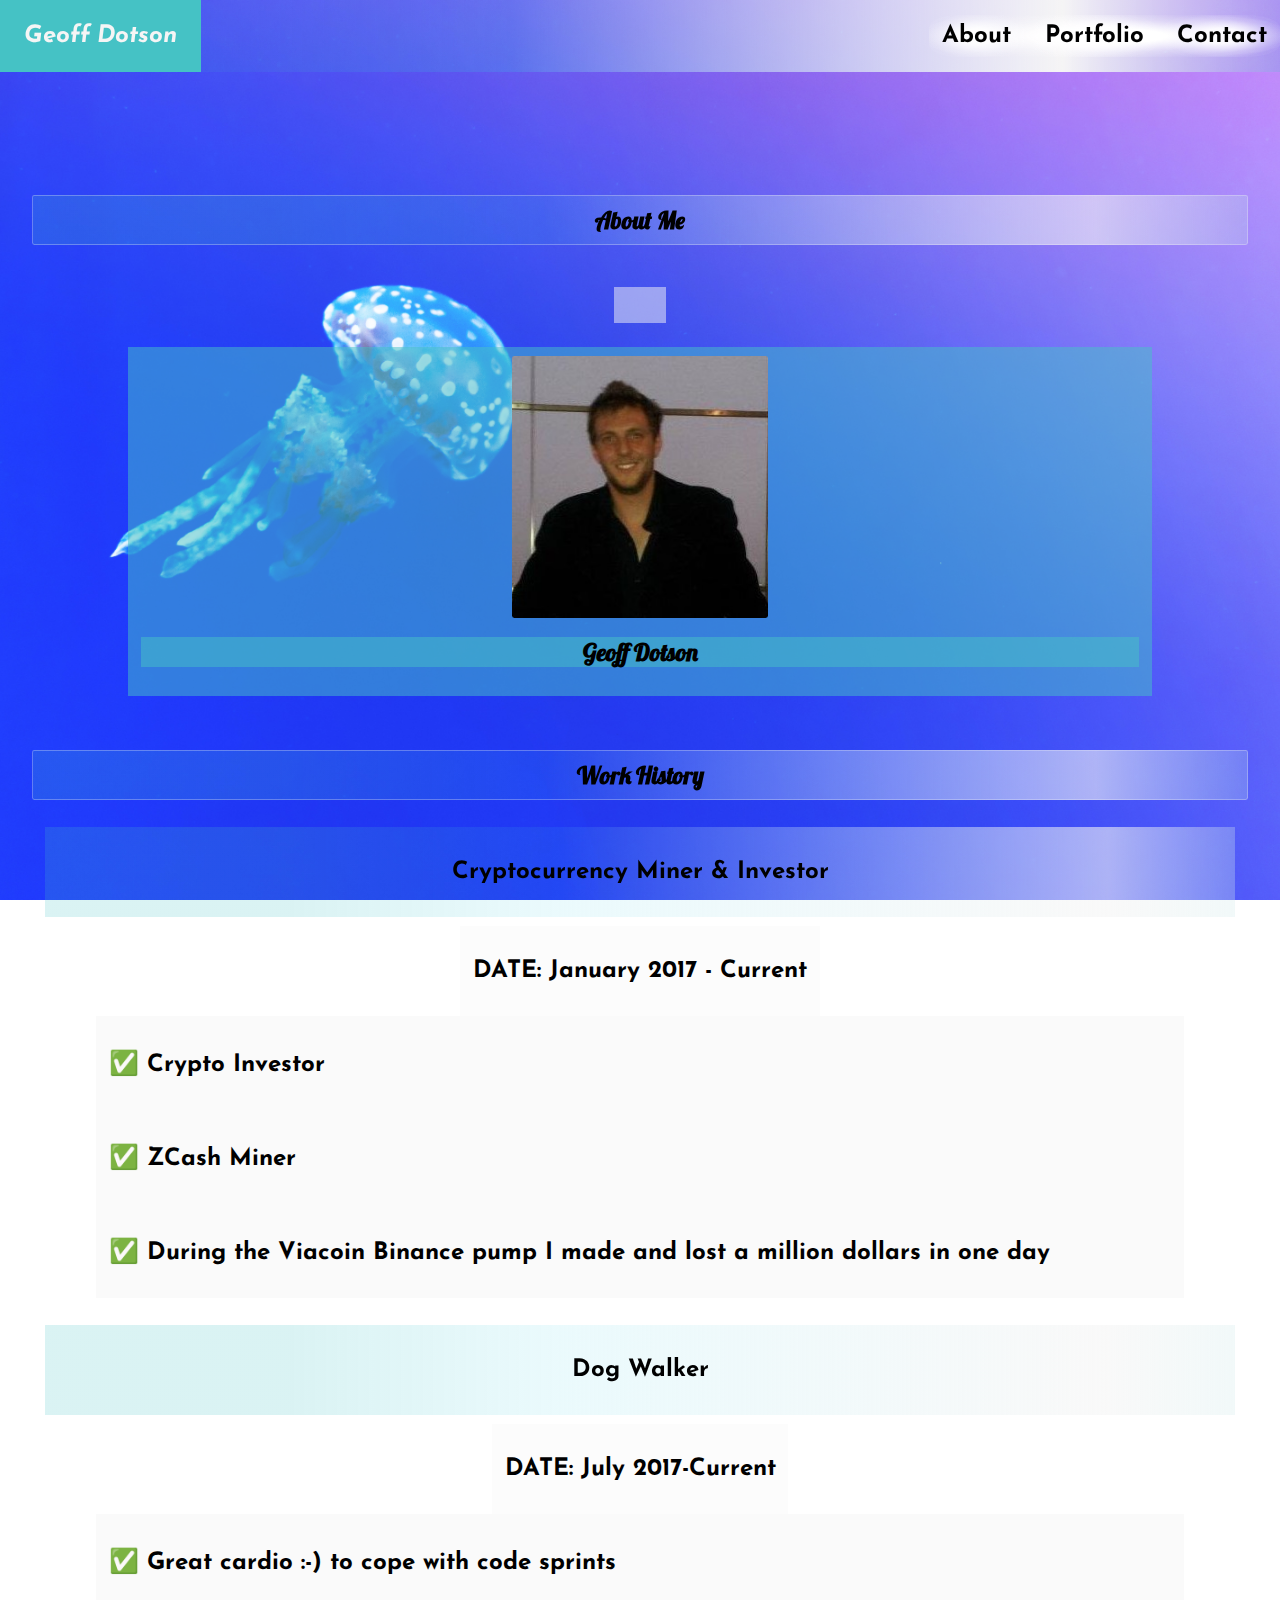
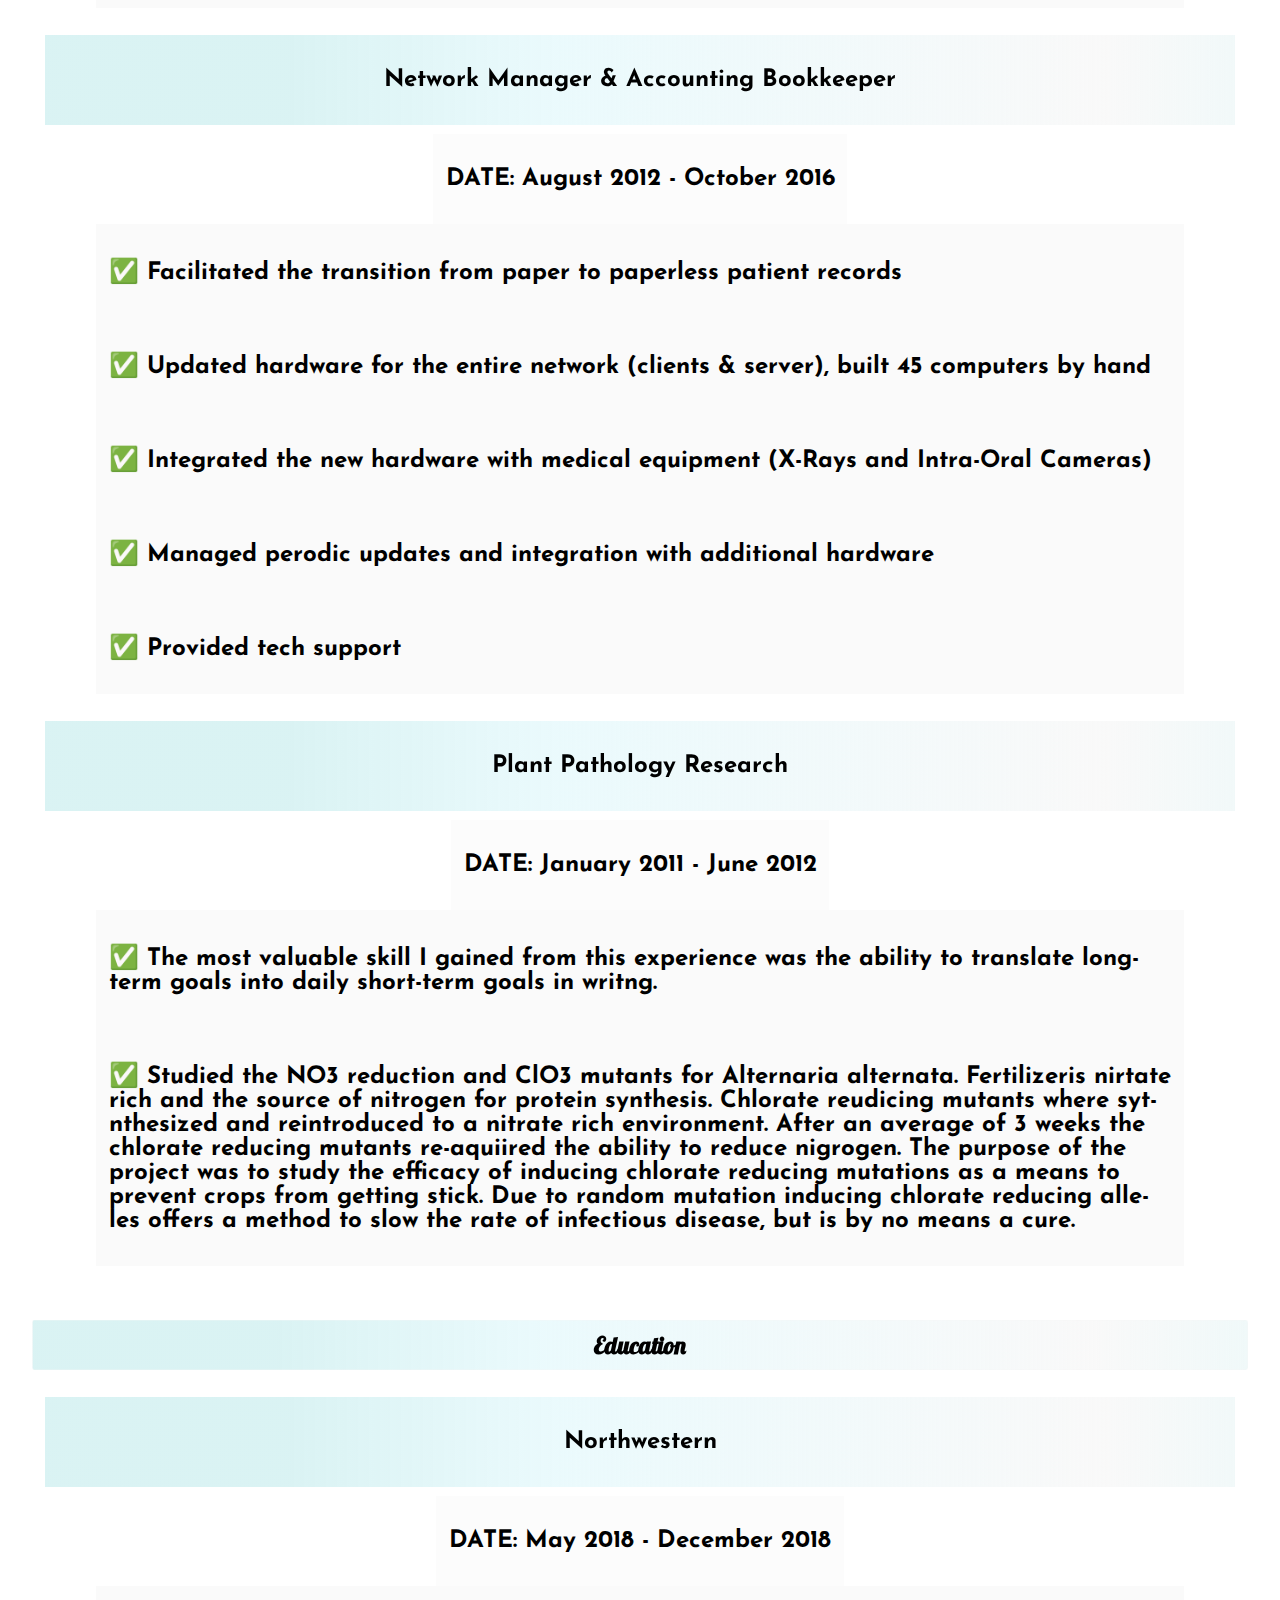
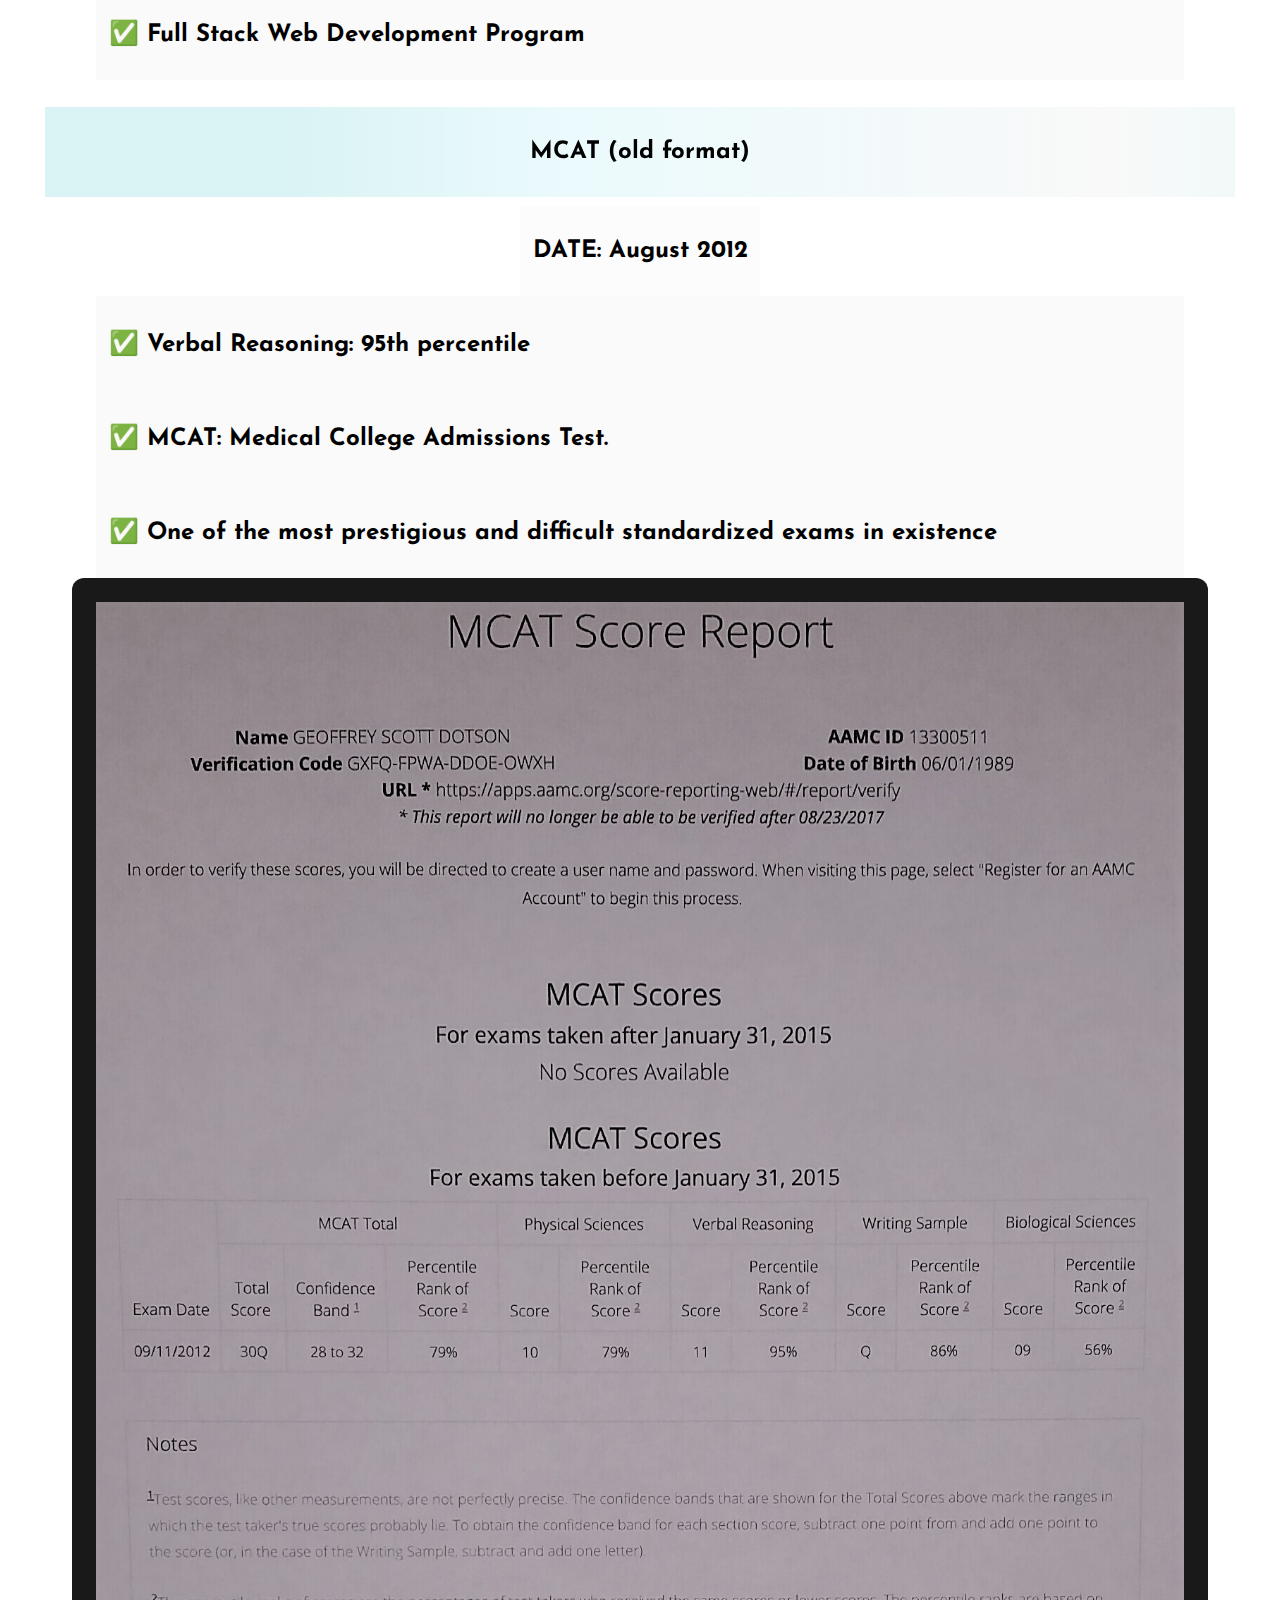
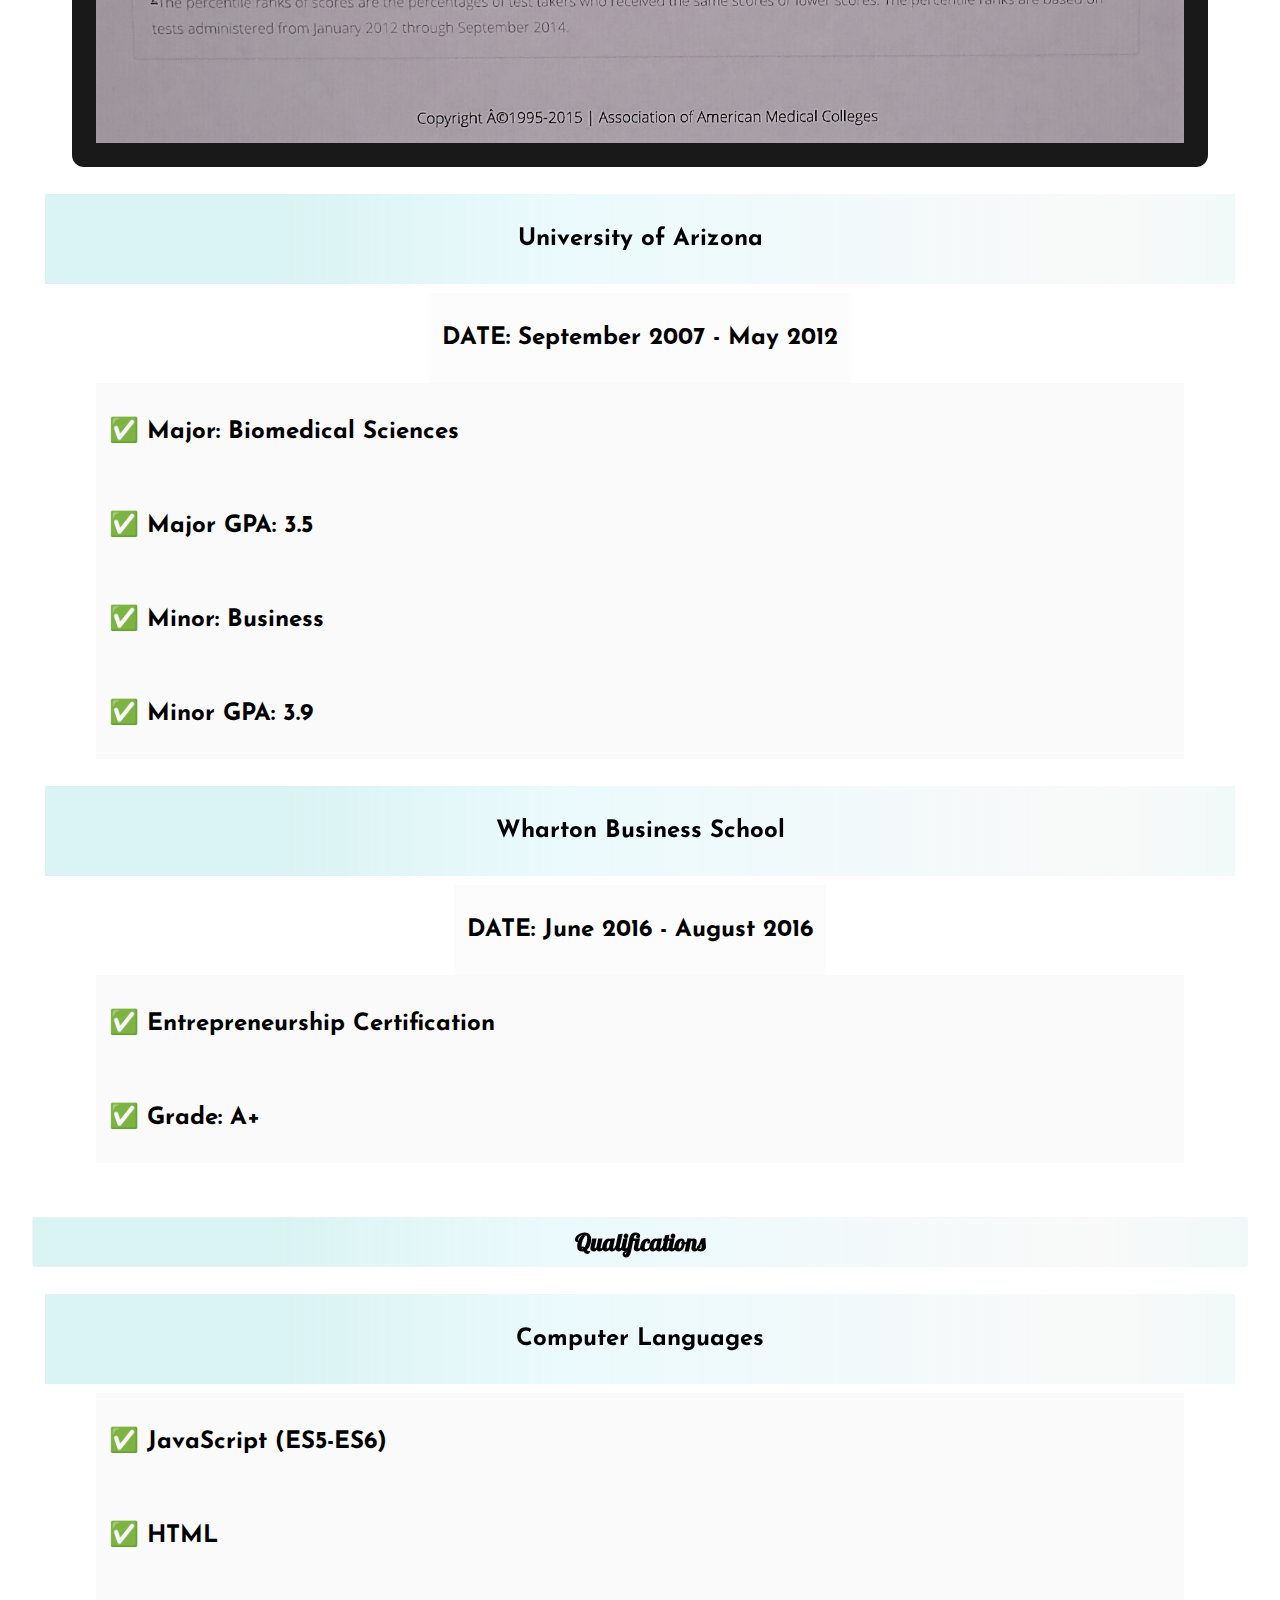
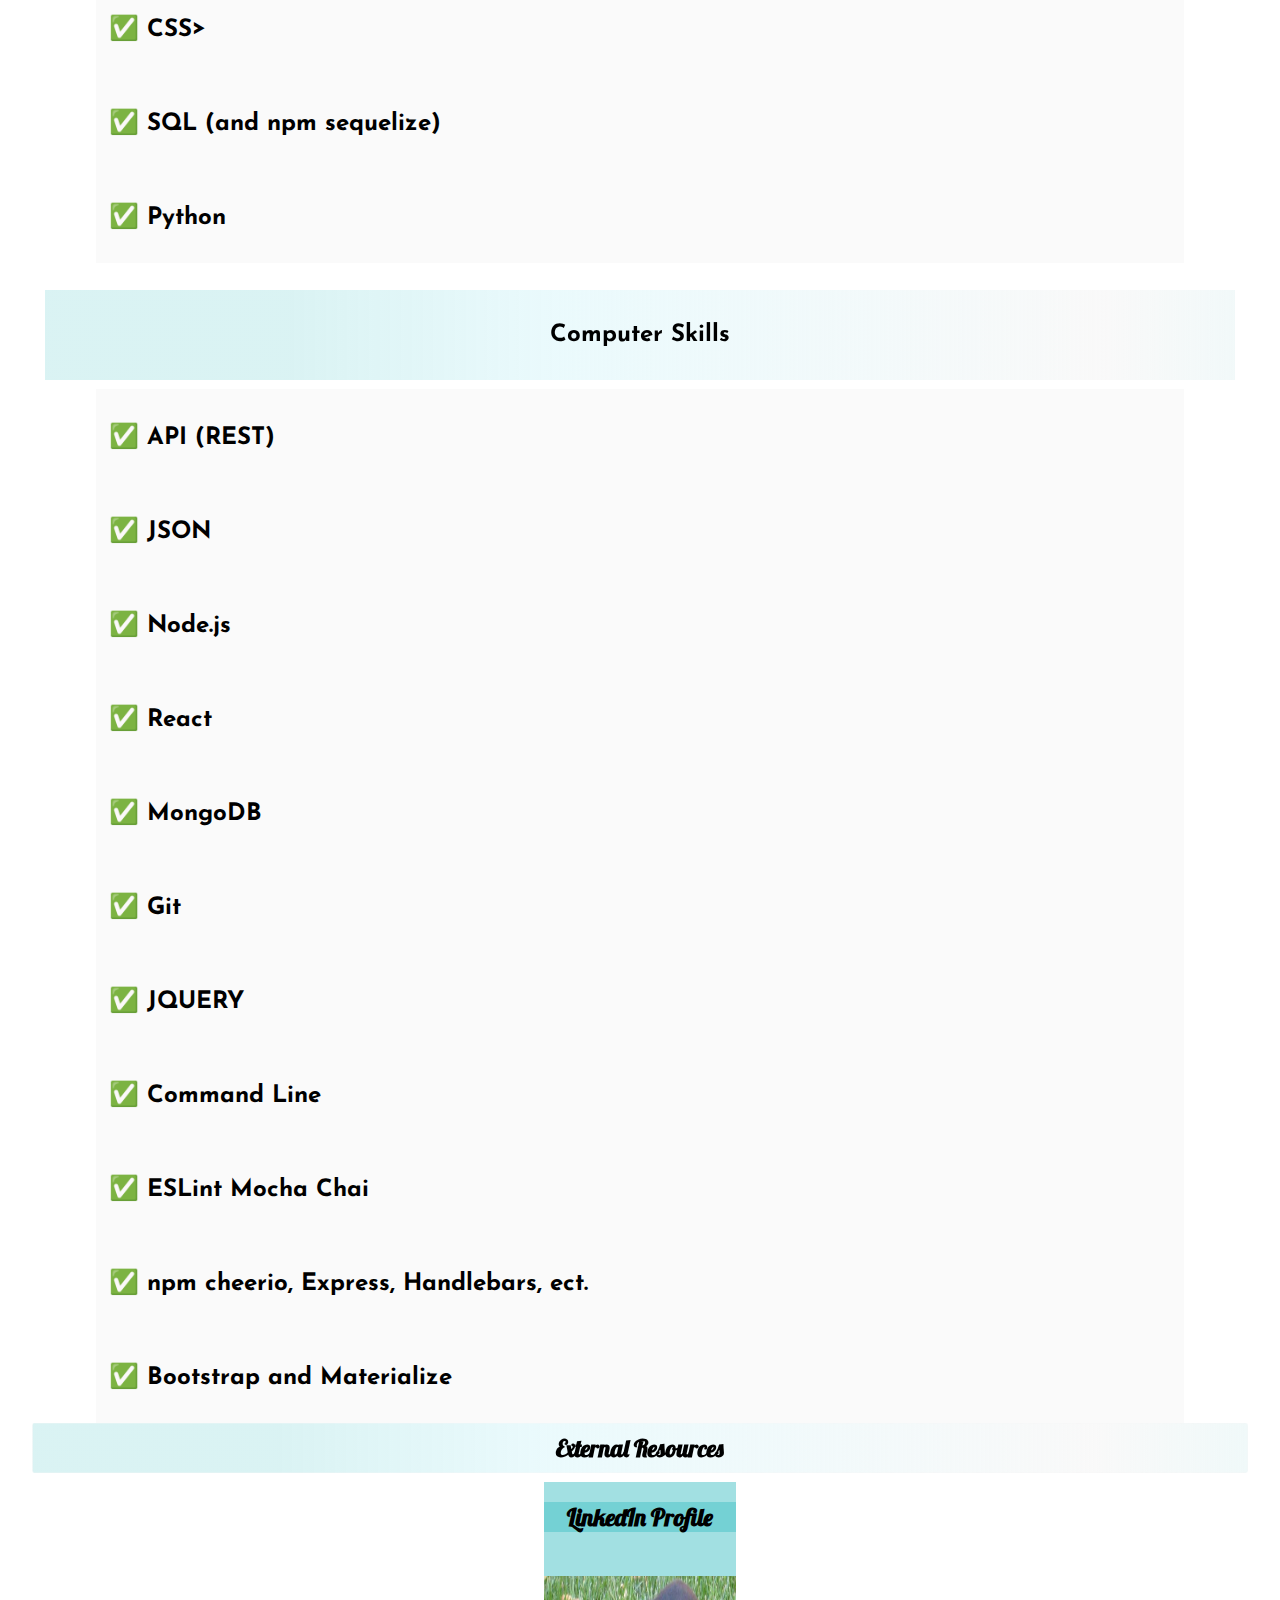
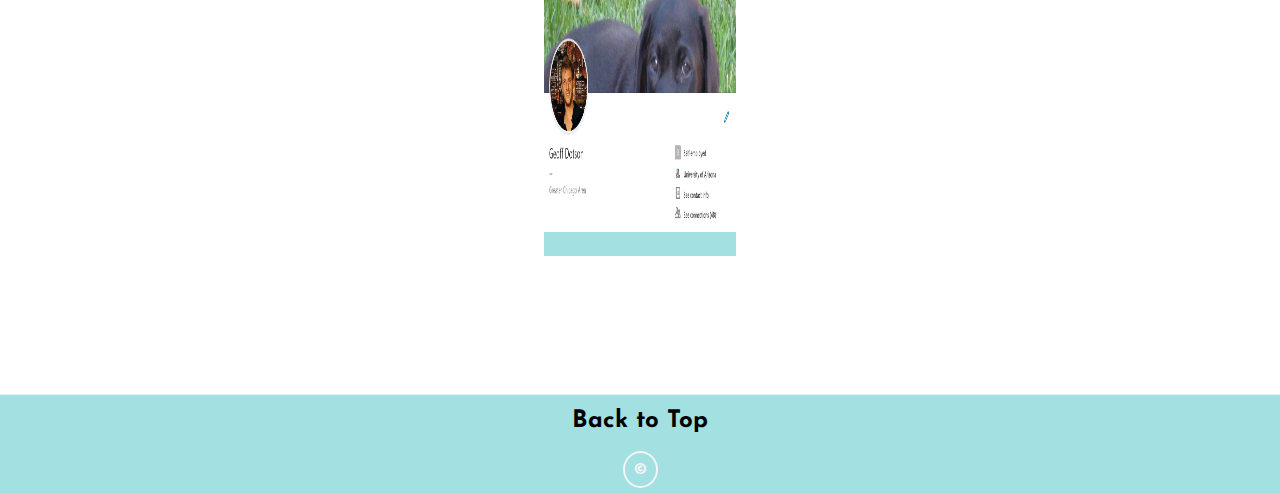
<file: index.html>
<!DOCTYPE html>
<html lang='en'>

<head>
    <meta http-equiv='content-type' content='text/html; charset=UTF-8'>
    <meta charset='UTF-8'>
    <meta name='viewport' content='width=device-width, initial-scale=1.0'>
    <meta http-equiv='X-UA-Compatible' content='ie=edge'>
    <link href="https://fonts.googleapis.com/css?family=Lobster" rel="stylesheet">
    <link href="https://fonts.googleapis.com/css?family=Josefin+Sans|Lobster" rel="stylesheet">
    <link href="https://cdn.jsdelivr.net/npm/animate.css@3.5.2/animate.min.css">
    <link rel='stylesheet' type='text/css' href='assets/css/style.css'>
    <script src="assets/js/script.js"></script>
    <title>Geoff Dotson</title>
</head>

<body class='.index'>
    <div class="bg">
        <section class='top'>
            <header class='flex-container' id='top'>
                <nav class='topNav' role='navigation'>
                    <div class='titleBox' role='navigation'>
                        <a class='title' href='index.html'>Geoff Dotson</a>
                    </div>

                    <ul role="navigation">
                        <li role="navigation" class='mobileDrop'><a href="#">Menu</a>
                            <ul role='navigation'>
                                <li class="mobileDrop"><a href="index.html">About</a>
                                    <ul role='navigation'>
                                        <li role="navigation"> <a href="https://dcryptog.github.io/#coverLetter">Intro</a></li>
                                        <li><a href="https://dcryptog.github.io/#extResources">LinkedIn (Local)</a>
                                            <ul>
                                                <li><a href="" target='_blank'>LinkedIn (website)</a></li>
                                            </ul>
                                        </li>
                                        <li role="navigation"> <a href="https://dcryptog.github.io/#qualifications">Resume</a></li>
                                    </ul>
                                </li>
                                <li class="dir"><a href="portfolio.html">Portfolio</a>
                                    <ul role='navigation'>
                                        <li role="navigation"><a href="#">Sorry Adding in a few hours</a></li>
                                        <li role="navigation"><a href="#">Category 2</a></li>
                                    </ul>
                                </li>
                                <li role="navigation"><a href="contact.html">Contact</a></li>
                            </ul>
                        </li>
                        <li class='drop' role="navigation"><a href="index.html">About</a>
                            <ul role='navigation'>
                                <li role="navigation"> <a href="https://dcryptog.github.io/#coverLetter">Intro</a></li>
                                <li><a href="https://dcryptog.github.io/#extResources">LinkedIn (Local)</a>
                                    <ul>
                                        <li><a href="" target='_blank'>LinkedIn (website)</a></li>
                                    </ul>
                                </li>
                                <li role="navigation"> <a href="https://dcryptog.github.io/#qualifications">Resume</a></li>
                            </ul>
                        </li>
                        <li class='drop' role="navigation"> <a href='portfolio.html'>Portfolio</a>
                            <ul role='navigation'>
                                <li role="navigation"> <a href="https://express-friend.herokuapp.com">Burgers Adding Soon
                                        You too Early</a></li>
                                <li role="navigation"> <a href="https://express-friend.herokuapp.com">Friend Finder</a></li>
                                <li class="dir"><a href="#">Karaokee</a></li>
                                <li class="dir"> <a href="#">Giphy API</a></li>
                                <li role="navigation"> <a href="#">Train Schedules: Firebase</a></li>
                                <li role="navigation"> <a href="#">Star Wars Game</a></li>
                                <li role="navigation"><a href="#">Trivia: Timers (broke when noob) under reconscruct</a></li>
                            </ul>
                        </li>
                        <li class='drop' role="navigation"><a href="contact.html">Contact</a></li>
                    </ul>
                </nav>
                <div class="navPad"></div>
            </header>
        </section>

        <span class='topPad'><a href="" id='topScroll'></a></span>

        <section class='content'>
            <div class='content' id='content'>
                <nav class='flex-container'>
                    <a href='index.html' class='contentTitle'>
                        About Me
                    </a>
                </nav>
                <div class='padSm'></div>
                <div id='coverLetter'>
                    <p>
                       

                    </p>
                    <a href="index.html">
                        <picture>
                            <img src='assets/img/profile.png'>
                        </picture>
                        <h2 class='galleryTitle'>Geoff Dotson</h2>
                    </a>
                </div>
                <div class='pad'></div>
                <nav class='flex-container'>
                    <a href='#' class='contentTitle'>
                        Work History
                    </a>
                </nav>

                <div class='padSm'></div>

                <div class='flex-container contentSubTitle'>
                    <p>Cryptocurrency Miner & Investor</p>
                </div>
                <div class="flex-container date">
                    <p>DATE: January 2017 - Current </p>
                </div>
                <div class="flex-container-left">
                    <p>&#x2705; Crypto Investor</p>
                </div>
                <div class="flex-container-left">
                    <p>&#x2705; ZCash Miner</p>
                </div>
                <div class="flex-container-left">
                    <p>&#x2705; During the Viacoin Binance pump I made and lost a million dollars in one day</h6>
                </div>

                <div class='padSm'></div>

                <div class='flex-container contentSubTitle'>
                    <p>Dog Walker</p>
                </div>
                <div class="flex-container date">
                    <p>DATE: July 2017-Current </p>
                </div>
                <div class="flex-container-left">
                    <p>&#x2705; Great cardio :-) to cope with code sprints</p>
                </div>

                <div class='padSm'></div>

                <div class='flex-container contentSubTitle'>
                    <p>Network Manager & Accounting Bookkeeper</p>
                </div>
                <div class="flex-container date">
                    <p>DATE: August 2012 - October 2016 </p>
                </div>
                <div class="flex-container-left">
                    <p>
                        <p>&#x2705; Facilitated the transition from paper to paperless patient records</p>
                    </p>
                </div>
                <div class="flex-container-left">
                    <p>&#x2705; Updated hardware for the entire network (clients & server), built 45
                        computers
                        by hand</p>
                </div>
                <div class="flex-container-left">
                    <p>&#x2705; Integrated the new hardware with medical equipment (X-Rays and Intra-Oral
                        Cameras)</p>
                </div>
                <div class="flex-container-left">

                    <p>&#x2705; Managed perodic updates and integration with additional hardware</p>
                </div>
                <div class="flex-container-left">
                    <p>&#x2705; Provided tech support</p>
                </div>

                <div class='padSm'></div>

                <div class='flex-container contentSubTitle'>
                    <p>Plant Pathology Research</p>
                </div>
                <div class="flex-container date">
                    <p>
                        DATE: January 2011 - June 2012</p>
                </div>
                <div class="flex-container-left">
                    <p>&#x2705; The most valuable skill I gained from this experience was the ability to
                        translate
                        long-term goals into daily short-term goals in writng.
                    </p>
                </div>
                <div class="flex-container-left">
                    <p>&#x2705; Studied the NO3 reduction and ClO3 mutants for Alternaria alternata.
                        Fertilizeris
                        nirtate rich and the source of nitrogen for protein synthesis. Chlorate reudicing
                        mutants
                        where sytnthesized and reintroduced to a nitrate rich environment. After an average
                        of
                        3 weeks the chlorate reducing mutants re-aquiired the ability to reduce nigrogen.
                        The
                        purpose of the project was to study the efficacy of inducing chlorate reducing
                        mutations
                        as a means to prevent crops from getting stick. Due to random mutation
                        inducing chlorate reducing alleles offers a method to slow the rate of infectious
                        disease,
                        but is by no means a cure.
                    </p>
                </div>

                <div class='pad'></div>

                <nav class='flex-container'>
                    <a href='#' class='contentTitle'>
                        Education
                    </a>
                </nav>
                <div class='padSm'></div>
                <div class='flex-container contentSubTitle'>
                    <p>Northwestern</p>
                </div>
                <div class="flex-container date">
                    <p>DATE: May 2018 - December 2018</p>
                </div>
                <div class="flex-container-left">
                    <p>&#x2705; Full Stack Web Development Program</p>
                </div>

                <div class='padSm'></div>

                <div class='flex-container contentSubTitle'>
                    <p>MCAT (old format)</p>
                </div>
                <div class="flex-container date">
                    <p>DATE: August 2012</p>
                </div>
                <div class="flex-container-left">
                    <p id='mCATScore'>&#x2705; Verbal Reasoning: 95th percentile</p>
                </div>
                <div class="flex-container-left">
                    <p>&#x2705; MCAT: Medical College Admissions Test.</p>
                </div>
                <div class="flex-container-left">
                    <p>&#x2705; One of the most prestigious and difficult standardized exams in existence</p>
                </div>
                <div class='flex-container'>
                    <picture id='mCATScoreBox'>
                        <img src="assets/img/mCATScore.jpg" id='mCATScore' alt="">
                    </picture>
                </div>

                <div class='padSm'></div>

                <div class='flex-container contentSubTitle'>
                    <p>University of Arizona</p>
                </div>
                <div class="flex-container date">
                    <p>DATE: September 2007 - May 2012</p>
                </div>
                <div class="flex-container-left">
                    <p>&#x2705; Major: Biomedical Sciences</p>
                </div>
                <div class="flex-container-left">
                    <p>&#x2705; Major GPA: 3.5</p>
                </div>
                <div class="flex-container-left">
                    <p>&#x2705; Minor: Business</p>
                </div>
                <div class="flex-container-left">
                    <p>&#x2705; Minor GPA: 3.9</p>
                </div>

                <div class='padSm'></div>

                <div class='flex-container contentSubTitle'>
                    <p>Wharton Business School</p>
                </div>
                <div class="flex-container date">
                    <p>DATE: June 2016 - August 2016</p>
                </div>
                <div class="flex-container-left">
                    <p>&#x2705; Entrepreneurship Certification</p>
                </div>
                <div class="flex-container-left">
                    <p>&#x2705; Grade: A+</p>
                </div>

                <div class='pad'></div>

                <nav class='flex-container'>
                    <a href='#' class='contentTitle'>
                        Qualifications
                    </a>
                </nav>
                <div class='padSm'></div>
                <div class="flex-container contentSubTitle">
                    <p>Computer Languages</p>
                </div>
                <div class="flex-container-left">
                    <p>&#x2705; JavaScript (ES5-ES6)</p>
                </div>
                <div class="flex-container-left">
                    <p>&#x2705; HTML</p>
                </div>
                <div class="flex-container-left">
                    <p>&#x2705; CSS</p>>
                </div>
                <div class="flex-container-left">
                    <p>&#x2705; SQL (and npm sequelize)</p>
                </div>
                <div class='flex-container-left'>
                    <p>&#x2705; Python</p>
                </div>
                <div class='padSm'></div>
                <div class="flex-container contentSubTitle">
                    <p>Computer Skills</p>
                </div>
                <div class="flex-container-left">
                    <p>&#x2705; API (REST)</p>
                </div>
                <div class="flex-container-left">
                    <p>&#x2705; JSON</p>
                </div>
                <div class="flex-container-left">
                    <p>&#x2705; Node.js</p>
                </div>
                <div class='flex-container-left'>
                    <p>&#x2705; React</p>
                </div>
                <div class="flex-container-left">
                    <p>&#x2705; MongoDB</p>
                </div>
                <div class="flex-container-left">
                    <p>&#x2705; Git</p>
                </div>
                <div class="flex-container-left">
                    <p>&#x2705; JQUERY</p>
                </div>
                <div class="flex-container-left">
                    <p>&#x2705; Command Line</p>
                </div>
                <div class='flex-container-left'>
                    <p>&#x2705; ESLint Mocha Chai</p>
                </div>
                <div class='flex-container-left'>
                    <p>&#x2705; npm cheerio, Express, Handlebars, ect.</p>
                </div>
                <div class='flex-container-left'>
                    <p>&#x2705; Bootstrap and Materialize</p>
                </div>



                <nav class='flex-container'>
                    <a href='#' class='contentTitle'>
                        External Resources
                    </a>
                </nav>
                <div class='flex-container' id='linkedIn'>
                    <nav class='galleryBox'>
                        <h2 class='galleryTitle'>LinkedIn Profile</h2>
                        <a href='www.linkedin.com/in/geoff-dotson-b4568ba8' target='_blank'>
                            <picture>
                                <img src="assets/img/linkedIn.png" style="width:20vw;height:20vw;">
                            </picture>
                        </a>
                    </nav>
                </div>
            </div>
        </section>

        <section id='footer'>
            <div class="content"></div>
            <div class="footPad">
            </div>
            <footer class="footer">
                <nav class='footNav'>
                    <a href='#topScroll' class='footLink'>Back to Top</a>
                    <a href='#' class='footLink'>&copy;</a>
                </nav>
            </footer>
        </section>
    </div>
</body>

</html>
</file>
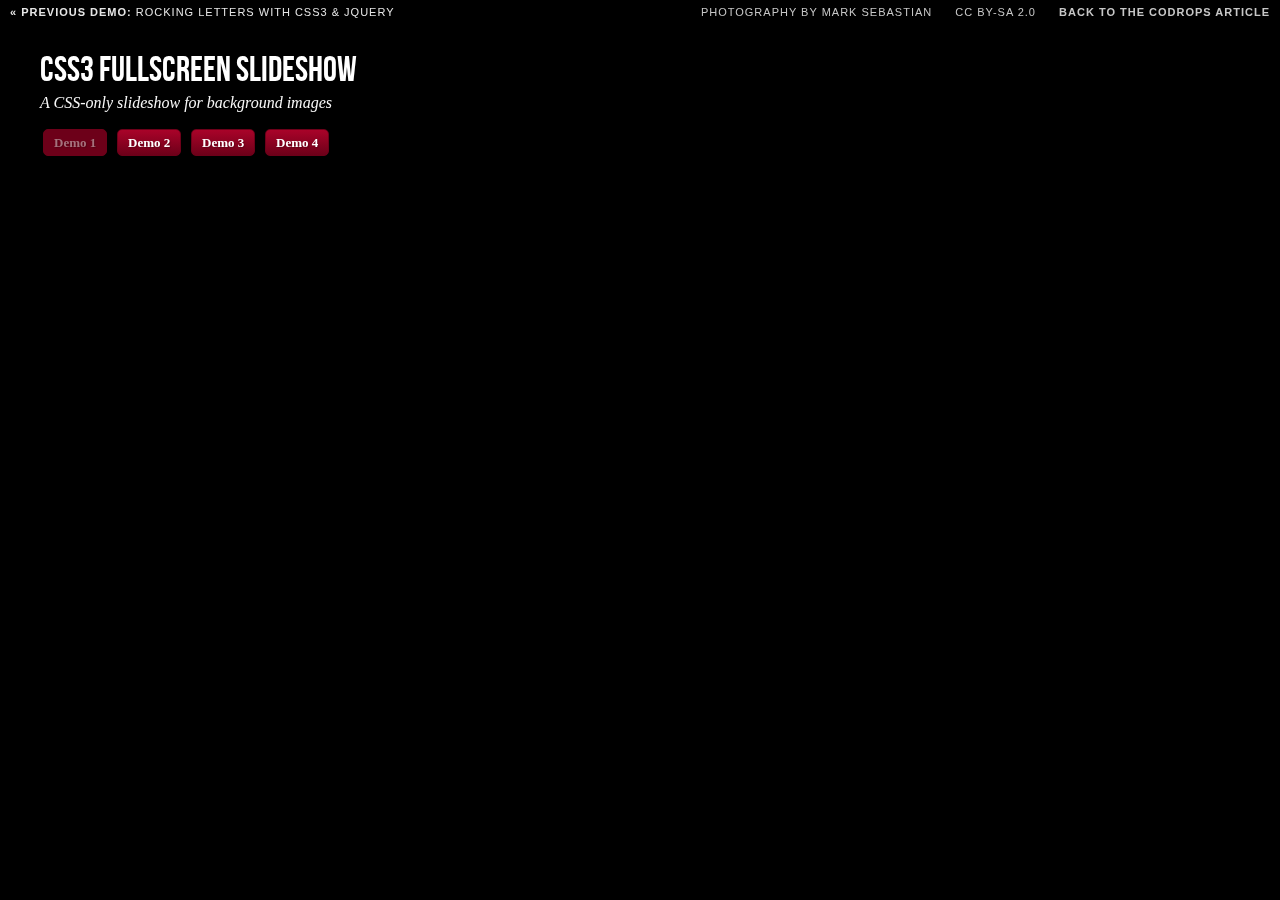
<file: assets/img/index.html>
<!DOCTYPE html>
<!--[if lt IE 7 ]> <html class="ie ie6 no-js" lang="en"> <![endif]-->
<!--[if IE 7 ]>    <html class="ie ie7 no-js" lang="en"> <![endif]-->
<!--[if IE 8 ]>    <html class="ie ie8 no-js" lang="en"> <![endif]-->
<!--[if IE 9 ]>    <html class="ie ie9 no-js" lang="en"> <![endif]-->
<!--[if gt IE 9]><!--><html class="no-js" lang="en"><!--<![endif]-->
    <head>
        <meta charset="UTF-8" />
        <meta http-equiv="X-UA-Compatible" content="IE=edge,chrome=1"> 
        <title>Fullscreen Background Image Slideshow with CSS3</title>
        <meta name="viewport" content="width=device-width, initial-scale=1.0"> 
        <meta name="description" content="Fullscreen Background Image Slideshow with CSS3 - A Css-only fullscreen background image slideshow" />
        <meta name="keywords" content="css3, css-only, fullscreen, background, slideshow, images, content" />
        <meta name="author" content="Codrops" />
        <link rel="shortcut icon" href="../favicon.ico"> 
        <link rel="stylesheet" type="text/css" href="css/demo.css" />
        <link rel="stylesheet" type="text/css" href="css/style1.css" />
		<script type="text/javascript" src="js/modernizr.custom.86080.js"></script>
    </head>
    <body id="page">
        <ul class="cb-slideshow">
            <li><span>Image 01</span><div><h3>re·lax·a·tion</h3></div></li>
            <li><span>Image 02</span><div><h3>qui·e·tude</h3></div></li>
            <li><span>Image 03</span><div><h3>bal·ance</h3></div></li>
            <li><span>Image 04</span><div><h3>e·qua·nim·i·ty</h3></div></li>
            <li><span>Image 05</span><div><h3>com·po·sure</h3></div></li>
            <li><span>Image 06</span><div><h3>se·ren·i·ty</h3></div></li>
        </ul>
        <div class="container">
            <!-- Codrops top bar -->
            <div class="codrops-top">
                <a href="http://tympanus.net/Development/RockingLetters/">
                    <strong>&laquo; Previous Demo: </strong>Rocking Letters with CSS3 &amp; jQuery
                </a>
                <span class="right">
                    <a href="http://www.flickr.com/photos/markjsebastian/" target="_blank">Photography by Mark Sebastian</a>
                    <a href="http://creativecommons.org/licenses/by-sa/2.0/deed.en" target="_blank">CC BY-SA 2.0</a>
                    <a href="http://tympanus.net/codrops/2012/01/02/fullscreen-background-image-slideshow-with-css3/">
                        <strong>Back to the Codrops Article</strong>
                    </a>
                </span>
                <div class="clr"></div>
            </div><!--/ Codrops top bar -->
            <header>
                <h1>CSS3 <span>Fullscreen Slideshow</span></h1>
                <h2>A CSS-only slideshow for background images</h2>
				<p class="codrops-demos">
					<a href="#" class="current-demo">Demo 1</a>
					<a href="index2.html">Demo 2</a>
					<a href="index3.html">Demo 3</a>
					<a href="index4.html">Demo 4</a>
				</p>
            </header>
        </div>
    </body>
</html>
</file>
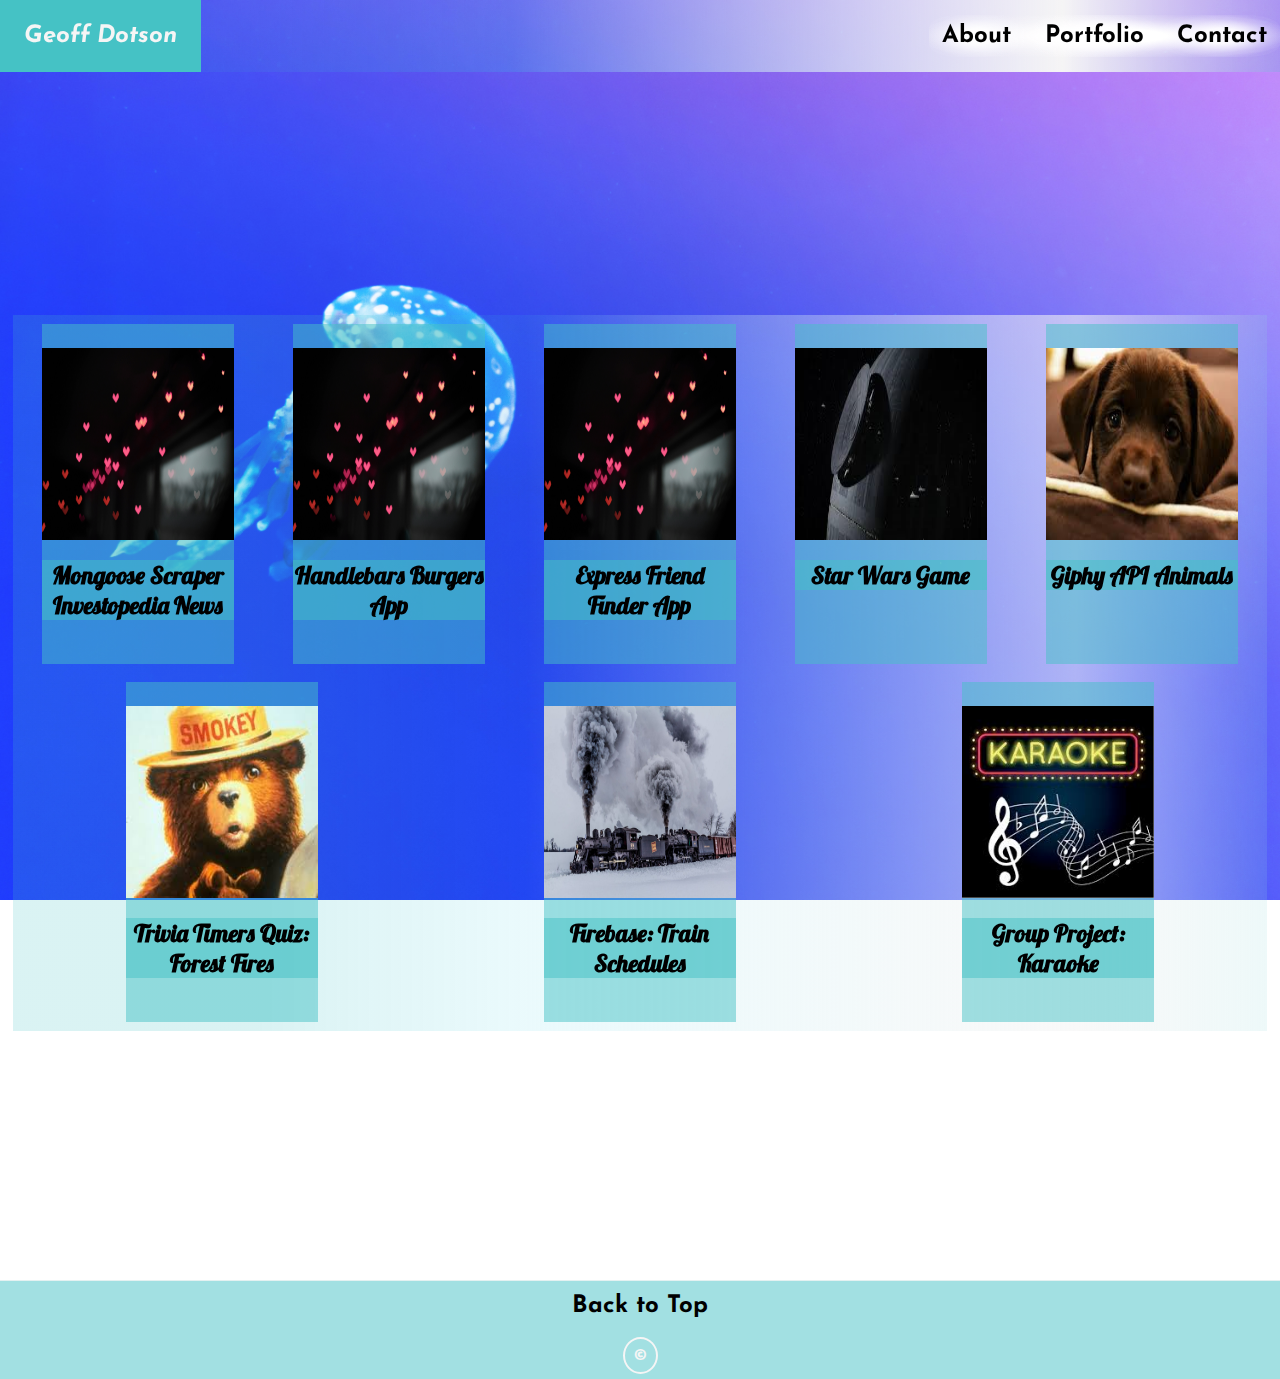
<file: portfolio.html>
<!DOCTYPE html>
<html lang='en'>

<head>
    <meta http-equiv='content-type' content='text/html; charset=UTF-8'>
    <meta charset='UTF-8'>
    <meta name='viewport' content='width=device-width, initial-scale=1.0'>
    <meta http-equiv='X-UA-Compatible' content='ie=edge'>
    <link href="https://fonts.googleapis.com/css?family=Lobster" rel="stylesheet">
    <link href="https://fonts.googleapis.com/css?family=Josefin+Sans|Lobster" rel="stylesheet">
    <link rel='stylesheet' type='text/css' href='assets/css/style.css'>
    <script src="assets/js/script.js"></script>
    <title>Geoff Dotson</title>
</head>

<body>
    <div class="bg">
        <section class='top'>
            <header class='flex-container' id='top'>
                <nav class='topNav' role='navigation'>
                    <div class='titleBox' role='navigation'>
                        <a class='title' href='index.html'>Geoff Dotson</a>
                    </div>

                    <ul role="navigation">
                        <li role="navigation" class='mobileDrop'><a href="#">Menu</a>
                            <ul role='navigation'>
                                <li class="mobileDrop"><a href="index.html">About</a>
                                    <ul role='navigation'>
                                        <li role="navigation"> <a href="https://dcryptog.github.io/#coverLetter">Intro</a></li>
                                        <li><a href="https://dcryptog.github.io/#extResources">LinkedIn (Local)</a>
                                            <ul>
                                                <li><a href="" target='_blank'>LinkedIn (website)</a></li>
                                            </ul>
                                        </li>
                                        <li role="navigation"> <a href="https://dcryptog.github.io/#qualifications">Resume</a></li>
                                    </ul>
                                </li>
                                <li class="dir"><a href="portfolio.html">Portfolio</a>
                                    <ul role='navigation'>
                                        <li role="navigation"><a href="#">Category 1</a></li>
                                        <li role="navigation"><a href="#">Category 2</a></li>
                                    </ul>
                                </li>
                                <li role="navigation"><a href="contact.html">Contact</a></li>
                            </ul>
                        </li>
                        <li class='drop' role="navigation"><a href="index.html">About</a>
                            <ul role='navigation'>
                                <li role="navigation"> <a href="https://dcryptog.github.io/#coverLetter">Intro</a></li>
                                <li><a href="https://dcryptog.github.io/#extResources">LinkedIn (Local)</a>
                                    <ul>
                                        <li><a href="" target='_blank'>LinkedIn (website)</a></li>
                                    </ul>
                                </li>
                                <li role="navigation"> <a href="https://dcryptog.github.io/#qualifications">Resume</a></li>
                            </ul>
                        </li>
                        <li class='drop' role="navigation"> <a href='portfolio.html'>Portfolio</a>
                            <ul role='navigation'>
                                <li role="navigation"> <a href="https://express-friend.herokuapp.com">Burgers Adding Soon
                                        You too Early</a></li>
                                <li role="navigation"> <a href="https://express-friend.herokuapp.com">Friend Finder</a></li>
                                <li class="dir"><a href="#">Karaokee</a></li>
                                <li class="dir"> <a href="#">Giphy API</a></li>
                                <li role="navigation"> <a href="#">Train Schedules: Firebase</a></li>
                                <li role="navigation"> <a href="#">Star Wars Game</a></li>
                                <li role="navigation"><a href="#">Trivia: Timers (broke when noob) under reconscruct</a></li>
                            </ul>
                        </li>
                        <li class='drop' role="navigation"><a href="contact.html">Contact</a></li>
                    </ul>
                </nav>
                <div class="navPad"></div>
            </header>
        </section>

        <span class='topPad'><a href="" id='topScroll'></a></span>


        <section class='content'>
            <div class='flex-container' id='content' role='navigation'>
                <div class='padL'></div>
                <div class='padL'></div>
                <nav class='galleryNav'>
                    <div class='galleryBox'>
                        <a href='https://news-invest.herokuapp.com/' class='galleryLink'>
                            <picture>
                                <img class='galleryImg' src="assets/img/hearts.jpg" style="width:15vw;height:15vw;">
                            </picture>
                        <h2 class='galleryTitle'>Mongoose Scraper Investopedia News</h2>
                        </a>
                    </div>
                    <div class='galleryBox'>
                        <a href='https://express-friend.herokuapp.com' class='galleryLink'>
                                <picture>
                                    <img class='galleryImg' src="assets/img/hearts.jpg" style="width:15vw;height:15vw;">
                                </picture>
                            <h2 class='galleryTitle'>Handlebars Burgers App</h2>
                        </a>
                    </div>
                    <div class='galleryBox'>
                        <a href='https://express-friend.herokuapp.com' class='galleryLink'>
                            <picture>
                                <img class='galleryImg' src="assets/img/hearts.jpg" style="width:15vw;height:15vw;">
                            </picture>
                            <h2 class='galleryTitle'>Express Friend Finder App</h2>
                        </a>
                    </div>
                    <div class='galleryBox'>
                        <a href='https://dcryptog.github.io/unit-4-game/' class='galleryLink'>
                            <picture>
                                <img class='galleryImg' src="assets/img/deathstar.png" style="width:15vw;height:15vw;">
                            </picture>
                            <h2 class='galleryTitle'>Star Wars Game</h2>
                        </a>
                    </div>
                    <div class='galleryBox'>
                        <a href='https://dcryptog.github.io/giphyapi/' class='galleryLink'>
                            <picture>
                                <img class='galleryImg' src="assets/img/dog.jpg" style="width:15vw;height:15vw;">
                            </picture>
                            <h2 class='galleryTitle'>Giphy API Animals</h2>
                        </a>
                    </div>
                    <div class='galleryBox'>
                        <a href='https://dcryptog.github.io/trivia-timers/' class='galleryLink'>
                            <picture>
                                <img class='galleryImg' src="assets/img/smokey.jpg" style="width:15vw;height:15vw;">
                            </picture>
                            <h2 class='galleryTitle'>Trivia Timers Quiz: Forest Fires</h2>
                        </a>
                    </div>
                    <div class='galleryBox'>
                        <a href='https://dcryptog.github.io/train-times-firebase/' class='galleryLink'>
                            <picture>
                                <img class='galleryImg' src="assets/img/train.jpg" style="width:15vw;height:15vw;">
                            </picture>
                            <h2 class='galleryTitle'>Firebase: Train Schedules</h2>
                        </a>
                    </div>
                    <div class='galleryBox'>
                        <a href='https://dpatel0510.github.io/Project1/' class='galleryLink'>
                            <picture>
                                <img class='galleryImg' src="assets/img/karaoke.jpg" style="width:15vw;height:15vw;">
                            </picture>
                            <h2 class='galleryTitle'>Group Project: Karaoke</h2>
                        </a>
                    </div>
                </nav>
            </div>
        </section>
        <section id='footer'>
            <div class="content"></div>
            <div class="footPad">
            </div>
            <footer class="footer">
                <nav class='footNav'>
                    <a href='#topScroll' class='footLink'>Back to Top</a>
                    <a href='#' class='footLink'>©</a>
                </nav>
            </footer>
        </section>
    </div>
</body>

</html>
</file>
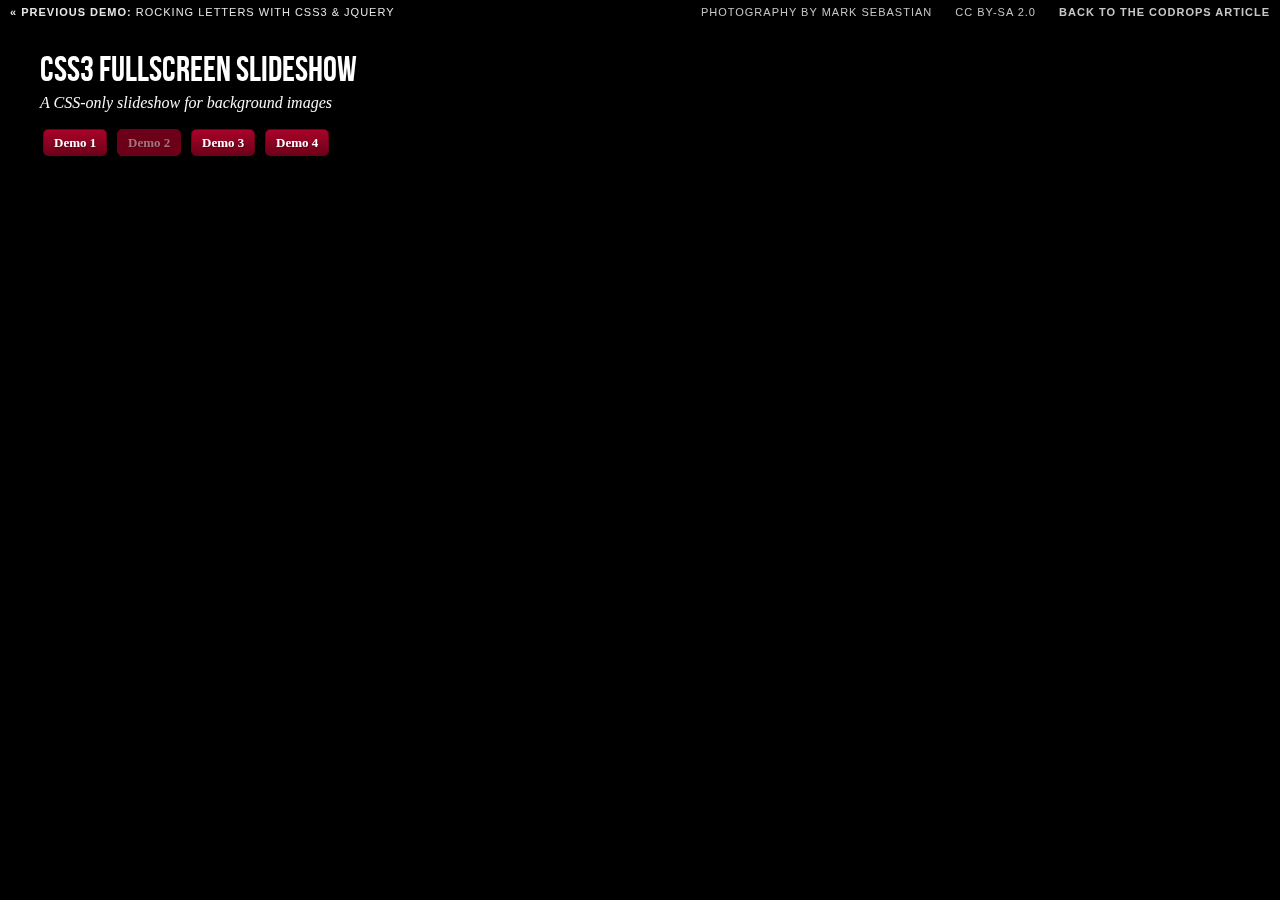
<file: assets/img/index2.html>
<!DOCTYPE html>
<!--[if lt IE 7 ]> <html class="ie ie6 no-js" lang="en"> <![endif]-->
<!--[if IE 7 ]>    <html class="ie ie7 no-js" lang="en"> <![endif]-->
<!--[if IE 8 ]>    <html class="ie ie8 no-js" lang="en"> <![endif]-->
<!--[if IE 9 ]>    <html class="ie ie9 no-js" lang="en"> <![endif]-->
<!--[if gt IE 9]><!--><html class="no-js" lang="en"><!--<![endif]-->
    <head>
        <meta charset="UTF-8" />
        <meta http-equiv="X-UA-Compatible" content="IE=edge,chrome=1"> 
        <title>Fullscreen Background Image Slideshow with CSS3</title>
        <meta name="viewport" content="width=device-width, initial-scale=1.0"> 
        <meta name="description" content="Fullscreen Background Image Slideshow with CSS3 - A Css-only fullscreen background image slideshow" />
        <meta name="keywords" content="css3, css-only, fullscreen, background, slideshow, images, content" />
        <meta name="author" content="Codrops" />
        <link rel="shortcut icon" href="../favicon.ico"> 
        <link rel="stylesheet" type="text/css" href="css/demo.css" />
        <link rel="stylesheet" type="text/css" href="css/style2.css" />
		<script type="text/javascript" src="js/modernizr.custom.86080.js"></script>
    </head>
    <body id="page">
        <ul class="cb-slideshow">
            <li><span>Image 01</span><div><h3>se·ren·i·ty</h3></div></li>
            <li><span>Image 02</span><div><h3>com·po·sure</h3></div></li>
            <li><span>Image 03</span><div><h3>e·qua·nim·i·ty</h3></div></li>
            <li><span>Image 04</span><div><h3>bal·ance</h3></div></li>
            <li><span>Image 05</span><div><h3>qui·e·tude</h3></div></li>
            <li><span>Image 06</span><div><h3>re·lax·a·tion</h3></div></li>
        </ul>
        <div class="container">
            <!-- Codrops top bar -->
            <div class="codrops-top">
                <a href="http://tympanus.net/Development/RockingLetters/">
                    <strong>&laquo; Previous Demo: </strong>Rocking Letters with CSS3 &amp; jQuery
                </a>
                <span class="right">
                    <a href="http://www.flickr.com/photos/markjsebastian/" target="_blank">Photography by Mark Sebastian</a>
                    <a href="http://creativecommons.org/licenses/by-sa/2.0/deed.en" target="_blank">CC BY-SA 2.0</a>
                    <a href="http://tympanus.net/codrops/2012/01/02/fullscreen-background-image-slideshow-with-css3/">
                        <strong>Back to the Codrops Article</strong>
                    </a>
                </span>
                <div class="clr"></div>
            </div><!--/ Codrops top bar -->
            <header>
                <h1>CSS3 <span>Fullscreen Slideshow</span></h1>
                <h2>A CSS-only slideshow for background images</h2>
				<p class="codrops-demos">
					<a href="index.html">Demo 1</a>
					<a class="current-demo" href="index2.html">Demo 2</a>
					<a href="index3.html">Demo 3</a>
					<a href="index4.html">Demo 4</a>
				</p>
            </header>
        </div>
    </body>
</html>
</file>
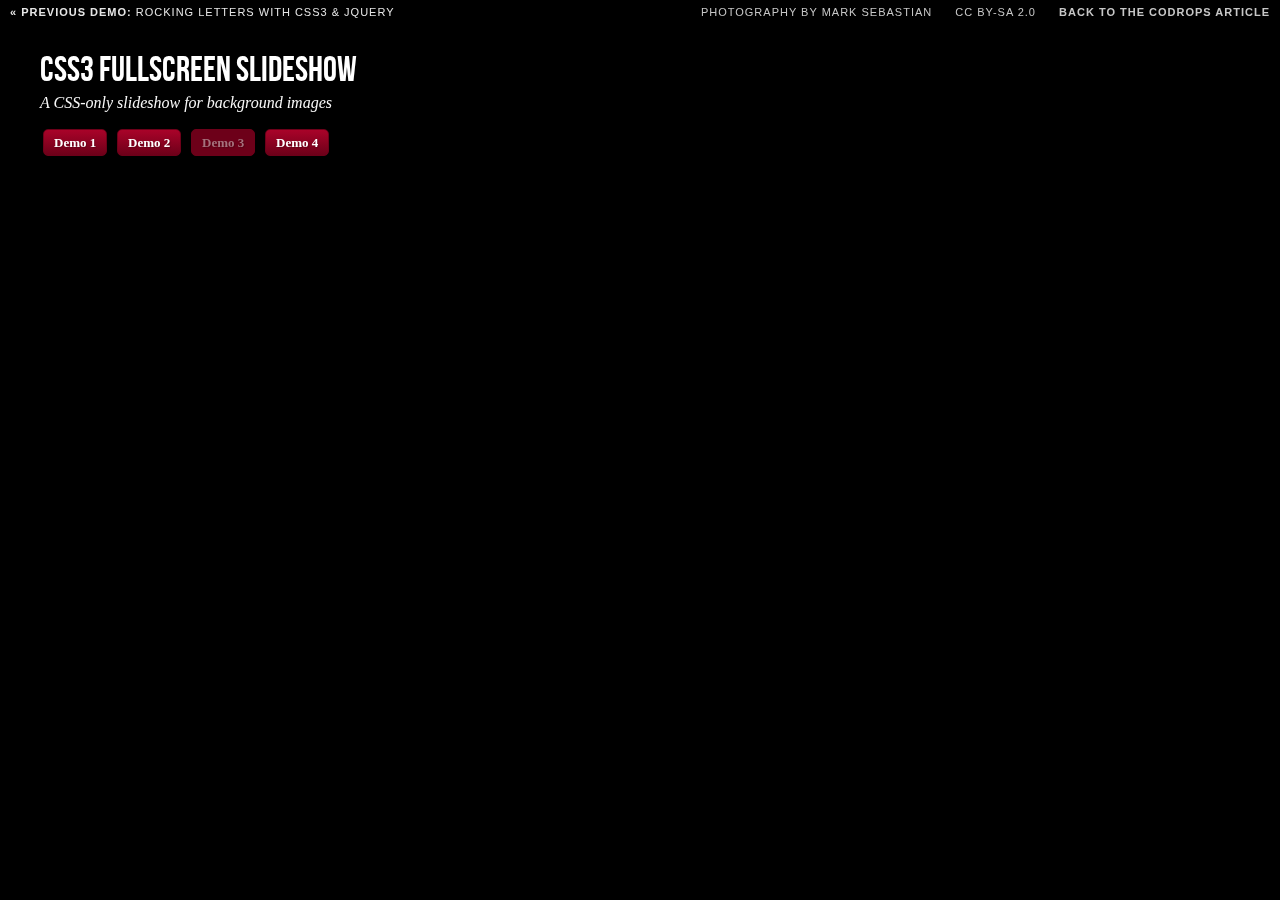
<file: assets/img/index3.html>
<!DOCTYPE html>
<!--[if lt IE 7 ]> <html class="ie ie6 no-js" lang="en"> <![endif]-->
<!--[if IE 7 ]>    <html class="ie ie7 no-js" lang="en"> <![endif]-->
<!--[if IE 8 ]>    <html class="ie ie8 no-js" lang="en"> <![endif]-->
<!--[if IE 9 ]>    <html class="ie ie9 no-js" lang="en"> <![endif]-->
<!--[if gt IE 9]><!--><html class="no-js" lang="en"><!--<![endif]-->
    <head>
        <meta charset="UTF-8" />
        <meta http-equiv="X-UA-Compatible" content="IE=edge,chrome=1"> 
        <title>Fullscreen Background Image Slideshow with CSS3</title>
        <meta name="viewport" content="width=device-width, initial-scale=1.0"> 
        <meta name="description" content="Fullscreen Background Image Slideshow with CSS3 - A Css-only fullscreen background image slideshow" />
        <meta name="keywords" content="css3, css-only, fullscreen, background, slideshow, images, content" />
        <meta name="author" content="Codrops" />
        <link rel="shortcut icon" href="../favicon.ico"> 
        <link rel="stylesheet" type="text/css" href="css/demo.css" />
        <link rel="stylesheet" type="text/css" href="css/style3.css" />
		<script type="text/javascript" src="js/modernizr.custom.86080.js"></script>
    </head>
    <body id="page">
        <ul class="cb-slideshow">
            <li><span>Image 01</span><div><h3>re·lax·a·tion</h3></div></li>
            <li><span>Image 02</span><div><h3>qui·e·tude</h3></div></li>
            <li><span>Image 03</span><div><h3>bal·ance</h3></div></li>
            <li><span>Image 04</span><div><h3>e·qua·nim·i·ty</h3></div></li>
            <li><span>Image 05</span><div><h3>com·po·sure</h3></div></li>
            <li><span>Image 06</span><div><h3>se·ren·i·ty</h3></div></li>
        </ul>
        <div class="container">
            <!-- Codrops top bar -->
            <div class="codrops-top">
                <a href="http://tympanus.net/Development/RockingLetters/">
                    <strong>&laquo; Previous Demo: </strong>Rocking Letters with CSS3 &amp; jQuery
                </a>
                <span class="right">
                    <a href="http://www.flickr.com/photos/markjsebastian/" target="_blank">Photography by Mark Sebastian</a>
                    <a href="http://creativecommons.org/licenses/by-sa/2.0/deed.en" target="_blank">CC BY-SA 2.0</a>
                    <a href="http://tympanus.net/codrops/2012/01/02/fullscreen-background-image-slideshow-with-css3/">
                        <strong>Back to the Codrops Article</strong>
                    </a>
                </span>
                <div class="clr"></div>
            </div><!--/ Codrops top bar -->
            <header>
                <h1>CSS3 <span>Fullscreen Slideshow</span></h1>
                <h2>A CSS-only slideshow for background images</h2>
				<p class="codrops-demos">
					<a href="index.html">Demo 1</a>
					<a href="index2.html">Demo 2</a>
					<a class="current-demo" href="index3.html">Demo 3</a>
					<a href="index4.html">Demo 4</a>
				</p>
            </header>
        </div>
    </body>
</html>
</file>
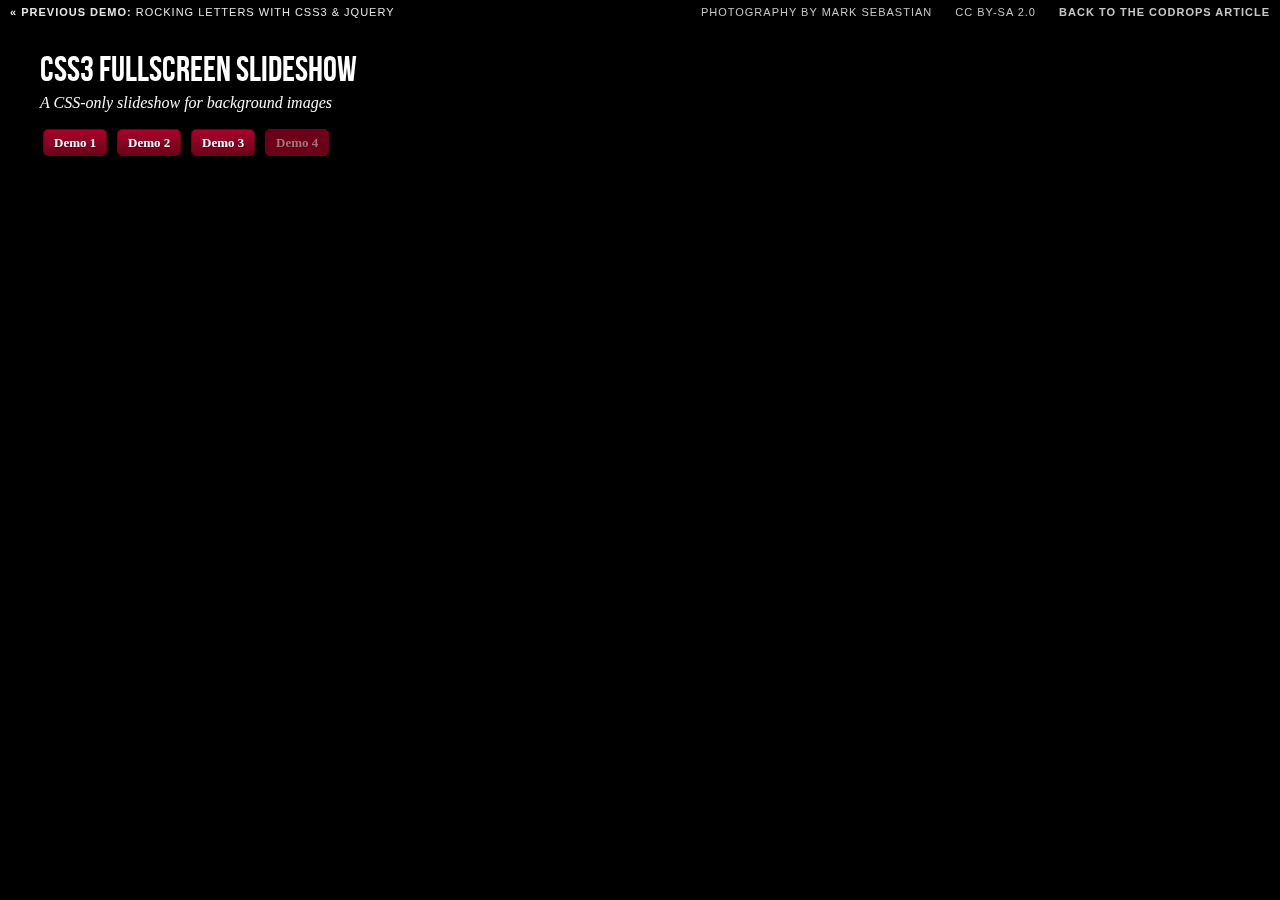
<file: assets/img/index4.html>
<!DOCTYPE html>
<!--[if lt IE 7 ]> <html class="ie ie6 no-js" lang="en"> <![endif]-->
<!--[if IE 7 ]>    <html class="ie ie7 no-js" lang="en"> <![endif]-->
<!--[if IE 8 ]>    <html class="ie ie8 no-js" lang="en"> <![endif]-->
<!--[if IE 9 ]>    <html class="ie ie9 no-js" lang="en"> <![endif]-->
<!--[if gt IE 9]><!--><html class="no-js" lang="en"><!--<![endif]-->
    <head>
        <meta charset="UTF-8" />
        <meta http-equiv="X-UA-Compatible" content="IE=edge,chrome=1"> 
        <title>Fullscreen Background Image Slideshow with CSS3</title>
        <meta name="viewport" content="width=device-width, initial-scale=1.0"> 
        <meta name="description" content="Fullscreen Background Image Slideshow with CSS3 - A Css-only fullscreen background image slideshow" />
        <meta name="keywords" content="css3, css-only, fullscreen, background, slideshow, images, content" />
        <meta name="author" content="Codrops" />
        <link rel="shortcut icon" href="../favicon.ico"> 
        <link rel="stylesheet" type="text/css" href="css/demo.css" />
        <link rel="stylesheet" type="text/css" href="css/style4.css" />
		<script type="text/javascript" src="js/modernizr.custom.86080.js"></script>
    </head>
    <body id="page">
        <ul class="cb-slideshow">
            <li><span>Image 01</span><div><h3>se·ren·i·ty</h3></div></li>
            <li><span>Image 02</span><div><h3>com·po·sure</h3></div></li>
            <li><span>Image 03</span><div><h3>e·qua·nim·i·ty</h3></div></li>
            <li><span>Image 04</span><div><h3>bal·ance</h3></div></li>
            <li><span>Image 05</span><div><h3>qui·e·tude</h3></div></li>
            <li><span>Image 06</span><div><h3>re·lax·a·tion</h3></div></li>
        </ul>
        <div class="container">
            <!-- Codrops top bar -->
            <div class="codrops-top">
                <a href="http://tympanus.net/Development/RockingLetters/">
                    <strong>&laquo; Previous Demo: </strong>Rocking Letters with CSS3 &amp; jQuery
                </a>
                <span class="right">
                    <a href="http://www.flickr.com/photos/markjsebastian/" target="_blank">Photography by Mark Sebastian</a>
                    <a href="http://creativecommons.org/licenses/by-sa/2.0/deed.en" target="_blank">CC BY-SA 2.0</a>
                    <a href="http://tympanus.net/codrops/2012/01/02/fullscreen-background-image-slideshow-with-css3/">
                        <strong>Back to the Codrops Article</strong>
                    </a>
                </span>
                <div class="clr"></div>
            </div><!--/ Codrops top bar -->
            <header>
                <h1>CSS3 <span>Fullscreen Slideshow</span></h1>
                <h2>A CSS-only slideshow for background images</h2>
				<p class="codrops-demos">
					<a href="index.html">Demo 1</a>
					<a href="index2.html">Demo 2</a>
					<a href="index3.html">Demo 3</a>
					<a class="current-demo" href="index4.html">Demo 4</a>
				</p>
            </header>
        </div>
    </body>
</html>
</file>
<file: assets/css/style.css>
:root {
    /* declare variables here... on :root pseudo-class */
    /* colours */
    --color-grey: rgba(220, 231, 235, 1);
    --color-semi-black: rgba(48, 69, 92, 0.5);
    --color-black: rgba(48, 69, 92, 1);
    --full-white: rgba(245, 245, 245, 1);
    --half-white: rgba(245, 245, 245, 0.5);
    --less-white: rgba(245, 245, 245, 0.3);
    --color-red: rgba(255, 104, 115, 1);
    --blue-med: rgba(34, 190, 198, 1);
    --blue-light: rgba(69, 194, 197, 1);
    --blue-light-half: rgba(69, 194, 197, 0.5);
    /* fonts */
    --font-main: 'Josefin Sans', sans-serif;
    --font-heading: 'Lobster', cursive;
    /* font-sizes */
    --sizeNormal: 1.25rem;
    --sizeM: 1.5rem;
    --sizeL: 2rem;
    --sizeXL: 2.5rem;
    --sizeXXL: 3.5rem;
    --sizeTitle: 5rem;
    /* font-weights */
    --weight-normal: 500;
    --weight-bold: 700;
    /* padings */
    --gapSmall: 1vh 1vw;
    --gapMed: 2vh 2vw;
    --gapL: 3vh 3vw;
    --gapXL: 5vh 5vw;
    --gapTop: 1em;
    /* borders */
    --borderSm: 0.05rem;
    --borderMed: 0.1rem;
}

@media only screen and (max-width: 650px) {

    :root {
        --sizeNormal: 2vw;
        --sizeM: 3vw;
        --sizeL: 4vw;
        --sizeXL: 6vw;
        --sizeTitle: 8vw;
        --gapTop: 10vw;
        --borderSm: 0.1vw;
    }

    html {
        font-size: 2vw;
    }

    /* #coverLetter {
        display: flex;
    } */
}

/* @media only screen and (min-width: 650px) {
    #coverLetter {
        display: inline-flex;
    }
} */


html {
    width: 100%;
    height: 100%;
    font-weight: bold;
    font-family: var(--font-main);
    font-size: 1.5em;
    margin: 0;
    padding: 0;
    box-sizing: border-box;
    overflow: auto;
}

*,
*:before,
*:after {
    box-sizing: inherit;
}

.bg {
    background: url(../img/bgblue.jpg);
    background-repeat: no-repeat;
    background-attachment: fixed;
    background-position: center;
    background-size: cover;
    /* position: absolute; */
    top: 0.5px;
    left: 0;
    right: 0;
    bottom: 0.5px;
    height: 100%;
    width: 100%;
    overflow-x: hidden;
    overflow-y: auto;
    margin: 0;
}

body {
    display: flex;
    flex-flow: column nowrap;
    align-self: auto;
    justify-self: auto;
    width: 100%;
    margin: 0;
    /* margin: 0;
    background: url(../img/bgblue.jpg);
    background-repeat: no-repeat;
    background-attachment: fixed;
    background-position: center;
    background-size: cover;
    position: relative;
    top: 0.5px;
    left: 0;
    right: 0;
    bottom: 0.5px;
    height: 100%;
    width: 100vw;
    overflow-x: hidden;
    overflow-y: auto; */
    /* background: url(../img/bgblue.jpg) no-repeat center center fixed; */
    /* width: 100vw;
    height: 100vh; */
    /* animation: animatedBackground 40s linear infinite; */
}


@keyframes animatedBackground {
    from {
        background-position: 0 0;
    }

    to {
        background-position: 100vw 0;
    }
}

@keyframes animatedBackground {
    from {
        background-position: 0 0;
    }

    to {
        background-position: 100vw 0;
    }
}

/*GLOBAL ELEMENTS ======================================================================= */

.flex-container {
    display: flex;
    margin: auto;
    text-align: center;
    align-items: center;
}


.flex-container-left {
    display: flex;
    margin: auto;
    width: 85vw;
    font-size: var(--size-normal);
    padding: var(--gapSmall);
    justify-content: flex-start;
    text-align: left;
    align-items: center;
    background: var(--half-white);
}

a {
    padding: var(--gapSmall);
    text-decoration: none;
    color: black;
}

/*==============================TOP SECTION=======================================================================*/

.top {
    display: flex;
    z-index: 1;
    justify-content: space-between;
    flex-flow: row;
}

#top {
    z-index: 1;
    position: fixed;
    top: 0;
    width: 100%;
    display: flex;
    justify-content: flex-start;
    flex-flow: row nowrap;
    margin: auto;
    align-items: center;
    text-align: center;
    transition: top 0.3;
}

.topNav {
    display: flex;
    flex-flow: row nowrap;
    align-items: center;
    justify-content: space-between;
    width: 100vw;
    word-wrap: none;
    word-break: normal;
}

.topPad {
    display: flex;
    width: 100%;
    flex-flow: row nowrap;
    margin: var(--gapTop) auto;
}

/* TITLE************************************************************************************** */

.title {
    /* background: black; */
    /* color: var(--blue-med); */
    font-size: var(--size-title);
    padding: var(--gapLarge);
    /* font-family: var(--font-heading); */
    font-style: italic;
    font-weight: bolder;
    text-align: center;
}

.titleBox {
    margin-left: 0;
    /* background: black; */
    padding: 1rem;
    background-image: radial-gradient(rgba(255,255,255,0.9) 25%, rgba(255,255,255,0.3) 55%, rgba(255,255,255,0.05) 75%);
    display: inline-flex;
    flex-flow: row wrap;
}

.titleBox:hover>a {
    background: var(--blue-light);
    color: var(--full-white);
}

.titleBox:hover {
    background: var(--blue-light);
    color: var(--full-white);
}

/* topNav======================================================================================= */
.topNav ul {
    list-style: none;
    border-radius: var(--borderSm);
    position: relative;
    margin: 0;
    padding: 0;
    background-image: radial-gradient(rgba(255,255,255,1) 25%, rgba(255,255,255,0.3) 55%, rgba(255,255,255,0.05) 75%);
    border-radius: 30%;

}

.topNav ul a {
    color: rgba(0, 0, 0, 1);
    text-decoration: none;
    font-weight: var(--weight-bold);
    font-size: var(--size-M);
    padding: var(--gapSmall);
    font-family: var(--font-main);
    /* background: radial-gradient(rgba(255,255,255, 0.4) 5%, rgba(255,255,255, 0.2)) 20%, rgba(255,255,255, 0.1) 30%, rgba(255,255,255, 0.05) 35%, rgba(255,255,255, 1) 100%; */
    background-image: radial-gradient(rgba(255,255,255,0.9) 25%, rgba(255,255,255,0.3) 55%, rgba(255,255,255,0.05) 75%);
    border-radius: 30%;
}

@media screen and (min-width: 500px) {
    .drop {
        display: inline-flex;

    }

    .mobileDrop {
        display: none;
    }

    .navPad {
        display: none;
        margin: auto 20vw;
    }
}

@media screen and (max-width: 500px) {
    .drop {
        display: none;
    }

    .mobileDrop {
        display: inline-flex;
    }

    .navPad {
        display: flex;
        margin: auto 10vw;
    }
}

.topnav ul li {
    position: relative;
    flex-flow: row nowrap;
    margin: 0;
    padding: 0
}

.topNav ul li.current-menu-item {
    background: var(--full-white);
}

.topNav ul li:hover {
    background: var(--blue-light);
}

.topNav ul ul {
    display: none;
    position: absolute;
    top: 100%;
    background: #fff;
    padding: 0
}

.topNav ul ul a {
    line-height: 120%;
    padding: var(--gapSmall);
}

.topNav ul ul ul {
    top: 0;
    left: 100%
}

.topNav ul li:hover>ul {
    display: flex;
    flex-direction: column;
}

/* .mobileDrop {
    display: none;
} */

/*  =============================CONTNET==============================================*/


.content {
    flex: 1 0 auto;
    width: 100vw;
    display: flex;
    flex-flow: column wrap;
    word-break: break-word;
    justify-self: center;
    align-content: center;
    hyphens: auto;
    margin: auto;
    overflow: auto;
    overflow-wrap: break-word;
    padding: 0;
}

#content {
    padding: 2vh 2vw;
    margin: 5em auto;
}

#content:nth-child(n) {
    overflow: hidden;
    overflow-wrap: break-word;
    word-break: break-word;
    padding: 1vh 1vw;
}

.pad {
    display: flex;
    flex-flow: row nowrap;
    margin: 3vh auto;
}

.padL {
    display: flex;
    flex-flow: row nowrap;
    margin: 3em auto;
}

.padSm {
    display: flex;
    flex-flow: row nowrap;
    margin: 1vh auto;
}

.sidePad {
    display: flex;
    margin: auto 1vw;
}

.sidePadL {
    display: flex;
    margin: auto 2em;
}



/* //////================================================================================= */
/* =============================================INDEX HTML========================================================== */

#coverLetter {
    width: 90vw;
    align-items: center;
    justify-content: center;
    margin: auto;
    display: flex;
    flex-flow: column wrap;
}

#coverLetter>a {
    width: 80vw;
}

#coverLetter>a>picture>img {
    width: 20vw;
    margin: auto;
}

#coverLetter>a>picture>img {
    border-radius: var(--borderMed);
    display: flex;
    justify-content: center;
    align-items: center;
    flex-flow: column wrap;
}

#coverPhotoBox>a>picture>img {
    object-fit: contain;
}

#coverLetter>p {
    background: var(--half-white);
    padding: var(--gapMed);
    line-height: 2;
}

#coverLetter>p::first-letter {
    color: rgba(255, 255, 255, 0);
}


/* INDEX QUALIFICATIONS STYLES*************** */
.contentTitleBox {
    display: flex;
    flex-flow: row wrap;
}

.contentTitle {
    display: flex;
    flex-flow: row wrap;
    font-family: var(--font-heading);
    font-size: var(--size-XXL);
    font-weight: var(--weight-bold);
    justify-content: center;
    width: 95vw;
    background: var(--half-white);
    text-align: center;
    border: 0.05rem solid var(--less-white);
    border-radius: 0.1rem;
    padding: var(--gapSmall);
}

.qualifyItem>#mCATScoreBox {
    flex-grow: 1;
}

#mCATScoreBox {
    background: rgba(0, 0, 0, 0.9);
    padding: 1rem;
    border-radius: 0.5rem;
}

#mCATScoreBox>img {
    max-width: 85vw;
    display: flex;
    flex-flow: row wrap;
    object-fit: contain;

}

.date {
    background: var(--less-white);
    padding: var(--gapSmall);
    font-size: var(--size-normal);
}

.contentSubTitle {
    background: var(--half-white);
    font-size: var(--size-mid);
    padding: var(--gapSmall);
    margin: var(--gapSmall);
    text-align: center;
    justify-content: center;
}

/* ============================CONTACT HTML============================================= */


form {
    flex-flow: column wrap;
    margin: 0 auto;
    align-items: center;
}

form>.flex-container>p {
    font-size: var(--size-L);
    font-weight: var(--weight-bold);
    text-align: center;
    padding: var(--gapSmall);
}

form>.flex-container>input {
    display: flex;
    flex-flow: row wrap;
    font-family: var(--font-main);
    font-size: var(--size-L);
    width: 80vw;
    background: var(--half-white);
    text-align: center;
    border: 0.05rem solid var(--less-white);
    border-radius: 0.1rem;
    padding: 0.1rem;
}

form>.flex-container>textarea {
    display: flex;
    flex-flow: row wrap;
    background: var(--half-white);
    font-family: var(--font-main);
    font-size: var(--size-normal);
    width: 80vw;
    height: 15vw;
    text-align: left;
    border: 0.05rem solid var(--less-white);
    border-radius: 0.1rem;
    padding: 0.1rem;
}

.flex-container>.button {
    border: 0;
    text-decoration: none;
    display: flex;
    flex-flow: row wrap;
    width: 20vw;
    /* overflow-wrap: break-word; */
    cursor: pointer;
    padding: var(--gapSmall);
    text-align: center;
    font-family: 'Lobster', cursive;
    font-size: var(--size-mid);
    font-weight: var(--weight-bold);
    background: linear-gradient(to right, rgba(69, 194, 197, 0.0), rgba(69, 194, 197, 0.8), rgba(69, 194, 197, 0.8), rgba(69, 194, 197, 0));
    margin: 1vh auto;
}

input:focus-within,
input:focus,
textarea:focus {
    outline: 0.05rem solid var(--blue-med);
}

#moment {
    margin: 0;
    font-size: var(--size-XL);
    background: var(--blue-light-half);
    padding: var(--gapL);
}

.moment {
    margin: 0 auto;
    background: var(--blue-light-half);
    border-radius: var(--size-mid);
}

/* ====================================PORTFOLIO HTML================================================= */

.galleryNav {
    margin: 5em auto;
    display: flex;
    background: var(--blue-light-half);
    border-radius: var(--size-normal);
    flex-flow: row wrap;
    justify-content: space-around;
}

.galleryBox {
    width: 15vw;
    min-height: 10vh;
    /* flex-grow: 1; */
    overflow: hidden;
    margin: var(--gapSmall);
    box-sizing: border-box;
}

.galleryBox>a>picture {
    margin: 0;
    padding: 0;
    overflow: hidden;
    box-sizing: border-box;
    display: flex;
    object-fit: cover;
}

.galleryBox>a>picture>img {
    margin: 0;
    padding: 0;
    display: flex;
    overflow: hidden;
    box-sizing: border-box;
    object-fit: cover no-repeat center center fixed;
}

.galleryBox:hover>.workTitle {
    color: white;
}

.galleryTitle {
    font-family: var(--font-heading);
    font-weight: var(--borderMed);
    font-size: var(--size-XL);
    text-align: center;
}

/* ==========================================STICKY FOOTER=================================================== */

.footer {
    flex-shrink: 0;
    display: flex;
}

footer {
    display: flex;
    flex-shrink: 0;
    background: rgba(69, 194, 197, 0.5);
    border-top: 0.1vh solid rgba(245, 245, 245, 0.8);
}

.footNav {
    align-items: center;
    justify-content: center;
    display: flex;
    flex-flow: column wrap;
    margin: auto;
    text-align: center;
}

.footLink {
    margin: 0.2rem;
}

.footLink:last-child {
    border-radius: 50%;
    font-family: inherit;
    padding: 1vh;
    border: 0.1rem solid whitesmoke;
    font-size: 0.6rem;
    color: whitesmoke;
}

.footLink:nth-child(1) {
    font-size: var(--size-XL);
    border: transparent;
    display: flex;
    flex-grow: 0.4;
    border-radius: 0.1rem;
}

.footLink:nth-child(1):hover {
    border: 0.1rem solid black;
}

.footLink:hover {
    background: rgba(255, 255, 255, 0.5);
    color: black;
}

/* ============================================================================= */

p::selection,
a::selection {
    background: black;
    color: var(--full-white);
}

#coverLetter>a,
.galleryBox,
.galleryTitle {
    background: var(--blue-light-half);
}

p:hover,
/* button:hover, */
.button:focus-within,
input:focus {
    font-size: var(--size-mid);
    padding: var(--gapSmall);
}

form:focus-within,
.drop>a:hover,
.drop:hover,
.galleryNav:hover,
image:hover,
button:hover,
input:focus,
#submit:hover {
    animation: pulse 3s infinite;
}

@-webkit-keyframes pulse {
    0% {
        -webkit-transform: scale(1);
        transform: scale(1);
    }

    50% {
        -webkit-transform: scale(1.05);
        transform: scale(1.05);
    }

    100% {
        -webkit-transform: scale(1);
        transform: scale(1);
    }
}

@keyframes pulse {
    from {
        -webkit-transform: scale3d(1, 1, 1);
        transform: scale3d(1, 1, 1);
    }

    50% {
        -webkit-transform: scale3d(1.05, 1.05, 1.05);
        transform: scale3d(1.05, 1.05, 1.05);
    }

    to {
        -webkit-transform: scale3d(1, 1, 1);
        transform: scale3d(1, 1, 1);
    }
}

.button:focus {
    animation: jello 8s infinite;
}

@-webkit-keyframes jello {

    from,
    11.1%,
    to {
        -webkit-transform: translate3d(0, 0, 0);
        transform: translate3d(0, 0, 0);
    }

    22.2% {
        -webkit-transform: skewX(-9.5deg) skewY(-9.5deg);
        transform: skewX(-9.5deg) skewY(-9.5deg);
    }

    33.3% {
        -webkit-transform: skewX(6.25deg) skewY(6.25deg);
        transform: skewX(6.25deg) skewY(6.25deg);
    }

    44.4% {
        -webkit-transform: skewX(-3.125deg) skewY(-3.125deg);
        transform: skewX(-3.125deg) skewY(-3.125deg);
    }

    55.5% {
        -webkit-transform: skewX(1.5625deg) skewY(1.5625deg);
        transform: skewX(1.5625deg) skewY(1.5625deg);
    }

    66.6% {
        -webkit-transform: skewX(-0.78125deg) skewY(-0.78125deg);
        transform: skewX(-0.78125deg) skewY(-0.78125deg);
    }

    77.7% {
        -webkit-transform: skewX(0.390625deg) skewY(0.390625deg);
        transform: skewX(0.390625deg) skewY(0.390625deg);
    }

    88.8% {
        -webkit-transform: skewX(-0.1953125deg) skewY(-0.1953125deg);
        transform: skewX(-0.1953125deg) skewY(-0.1953125deg);
    }
}

@keyframes jello {

    from,
    11.1%,
    to {
        -webkit-transform: translate3d(0, 0, 0);
        transform: translate3d(0, 0, 0);
    }

    22.2% {
        -webkit-transform: skewX(-9.5deg) skewY(-9.5deg);
        transform: skewX(-9.5deg) skewY(-9.5deg);
    }

    33.3% {
        -webkit-transform: skewX(6.25deg) skewY(6.25deg);
        transform: skewX(6.25deg) skewY(6.25deg);
    }

    44.4% {
        -webkit-transform: skewX(-3.125deg) skewY(-3.125deg);
        transform: skewX(-3.125deg) skewY(-3.125deg);
    }

    55.5% {
        -webkit-transform: skewX(1.5625deg) skewY(1.5625deg);
        transform: skewX(1.5625deg) skewY(1.5625deg);
    }

    66.6% {
        -webkit-transform: skewX(-0.78125deg) skewY(-0.78125deg);
        transform: skewX(-0.78125deg) skewY(-0.78125deg);
    }

    77.7% {
        -webkit-transform: skewX(0.390625deg) skewY(0.390625deg);
        transform: skewX(0.390625deg) skewY(0.390625deg);
    }

    88.8% {
        -webkit-transform: skewX(-0.1953125deg) skewY(-0.1953125deg);
        transform: skewX(-0.1953125deg) skewY(-0.1953125deg);
    }
}

#coverLetter>a>picture,
#top {
    background: linear-gradient(to right, rgba(69, 194, 197, 0.1) 19%, rgba(53, 206, 229, 0.2) 40%, rgba(245, 245, 245, 1) 83%, rgba(69, 194, 197, 0.2) 100%);

}


.contentTitle,
.contentSubTitle,
.galleryNav {
    background: linear-gradient(to right, rgba(69, 194, 197, 0.2) 19%, rgba(53, 206, 229, 0.1) 40%, rgba(245, 245, 245, 0.6) 83%, rgba(69, 194, 197, 0.1) 100%);
}

#top,
.contentTitle,
.contentSubTitle,
.galleryNav {
    background-size: 100vw;
    animation: bg 45s linear infinite;
    will-change: opacity;
    transition: opacity 0.3s ease-out;
}

@keyframes bg {
    0% {
        background-position-x: 0vw;
    }

    100% {
        background-position-x: 100vw;
    }

    0% {
        background-position-x: 0vw;
    }
}
</file>
<file: assets/img/css/demo.css>
@font-face {
    font-family: 'BebasNeueRegular';
    src: url('fonts/BebasNeue-webfont.eot');
    src: url('fonts/BebasNeue-webfont.eot?#iefix') format('embedded-opentype'),
         url('fonts/BebasNeue-webfont.woff') format('woff'),
         url('fonts/BebasNeue-webfont.ttf') format('truetype'),
         url('fonts/BebasNeue-webfont.svg#BebasNeueRegular') format('svg');
    font-weight: normal;
    font-style: normal;
}
/* CSS reset */
body,div,dl,dt,dd,ul,ol,li,h1,h2,h3,h4,h5,h6,pre,form,fieldset,input,textarea,p,blockquote,th,td { 
	margin:0;
	padding:0;
}
html,body {
	margin:0;
	padding:0;
}
table {
	border-collapse:collapse;
	border-spacing:0;
}
fieldset,img { 
	border:0;
}
input{
	border:1px solid #b0b0b0;
	padding:3px 5px 4px;
	color:#979797;
	width:190px;
}
address,caption,cite,code,dfn,th,var {
	font-style:normal;
	font-weight:normal;
}
ol,ul {
	list-style:none;
}
caption,th {
	text-align:left;
}
h1,h2,h3,h4,h5,h6 {
	font-size:100%;
	font-weight:normal;
}
q:before,q:after {
	content:'';
}
abbr,acronym { border:0;
}
/* General Demo Style */
body{
	font-family: Constantia, Palatino, "Palatino Linotype", "Palatino LT STD", Georgia, serif;
	background: #000;
	font-weight: 400;
	font-size: 15px;
	color: #aa3e03;
	overflow-y: scroll;
	overflow-x: hidden;
}
.ie7 body{
	overflow:hidden;
}
a{
	color: #333;
	text-decoration: none;
}
.container{
	position: relative;
	text-align: center;
}
.clr{
	clear: both;
}
.container > header{
	padding: 30px 30px 10px 20px;
	margin: 0px 20px 10px 20px;
	position: relative;
	display: block;
	text-shadow: 1px 1px 1px rgba(0,0,0,0.2);
    text-align: left;
}
.container > header h1{
	font-family: 'BebasNeueRegular', 'Arial Narrow', Arial, sans-serif;
	font-size: 35px;
	line-height: 35px;
	position: relative;
	font-weight: 400;
	color: #fff;
	text-shadow: 1px 1px 1px rgba(0,0,0,0.3);
    padding: 0px 0px 5px 0px;
}
.container > header h1 span{

}
.container > header h2, p.info{
	font-size: 16px;
	font-style: italic;
	color: #f8f8f8;
	text-shadow: 1px 1px 1px rgba(0,0,0,0.6);
}
/* Header Style */
.codrops-top{
	font-family: Arial, sans-serif;
	line-height: 24px;
	font-size: 11px;
	width: 100%;
	background: #000;
	opacity: 0.9;
	text-transform: uppercase;
	z-index: 9999;
	position: relative;
	-moz-box-shadow: 1px 0px 2px #000;
	-webkit-box-shadow: 1px 0px 2px #000;
	box-shadow: 1px 0px 2px #000;
}
.codrops-top a{
	padding: 0px 10px;
	letter-spacing: 1px;
	color: #ddd;
	display: block;
	float: left;
}
.codrops-top a:hover{
	color: #fff;
}
.codrops-top span.right{
	float: right;
}
.codrops-top span.right a{
	float: none;
	display: inline;
}

p.codrops-demos{
	display: block;
	padding: 15px 0px;
}
p.codrops-demos a,
p.codrops-demos a.current-demo,
p.codrops-demos a.current-demo:hover{
    display: inline-block;
	border: 1px solid #6d0019;
	padding: 4px 10px 3px;
	font-size: 13px;
	line-height: 18px;
	margin: 2px 3px;
	font-weight: 800;
	-webkit-box-shadow: 0px 1px 1px rgba(0,0,0,0.1);
	-moz-box-shadow:0px 1px 1px rgba(0,0,0,0.1);
	box-shadow: 0px 1px 1px rgba(0,0,0,0.1);
	color:#fff;
	-webkit-border-radius: 5px;
	-moz-border-radius: 5px;
	border-radius: 5px;
	background: #a90329;
	background: -moz-linear-gradient(top, #a90329 0%, #8f0222 44%, #6d0019 100%);
	background: -webkit-gradient(linear, left top, left bottom, color-stop(0%,#a90329), color-stop(44%,#8f0222), color-stop(100%,#6d0019));
	background: -webkit-linear-gradient(top, #a90329 0%,#8f0222 44%,#6d0019 100%);
	background: -o-linear-gradient(top, #a90329 0%,#8f0222 44%,#6d0019 100%);
	background: -ms-linear-gradient(top, #a90329 0%,#8f0222 44%,#6d0019 100%);
	background: linear-gradient(top, #a90329 0%,#8f0222 44%,#6d0019 100%);
}
p.codrops-demos a:hover{
	background: #6d0019;
}
p.codrops-demos a:active{
	background: #6d0019;
	background: -moz-linear-gradient(top, #6d0019 0%, #8f0222 56%, #a90329 100%);
	background: -webkit-gradient(linear, left top, left bottom, color-stop(0%,#6d0019), color-stop(56%,#8f0222), color-stop(100%,#a90329));
	background: -webkit-linear-gradient(top, #6d0019 0%,#8f0222 56%,#a90329 100%);
	background: -o-linear-gradient(top, #6d0019 0%,#8f0222 56%,#a90329 100%);
	background: -ms-linear-gradient(top, #6d0019 0%,#8f0222 56%,#a90329 100%);
	background: linear-gradient(top, #6d0019 0%,#8f0222 56%,#a90329 100%);
	-webkit-box-shadow: 0px 1px 1px rgba(255,255,255,0.9);
	-moz-box-shadow:0px 1px 1px rgba(255,255,255,0.9);
	box-shadow: 0px 1px 1px rgba(255,255,255,0.9);
}
p.codrops-demos a.current-demo,
p.codrops-demos a.current-demo:hover{
	color: #A5727D;
	background: #6d0019;
}
/* Media Queries */
@media screen and (max-width: 767px) {
	.container > header{
		text-align: center;
	}
	p.codrops-demos {
		position: relative;
		top: auto;
		left: auto;
	}
}
</file>
<file: assets/img/css/style1.css>
.cb-slideshow,
.cb-slideshow:after { 
    position: fixed;
    width: 100%;
    height: 100%;
    top: 0px;
    left: 0px;
    z-index: 0; 
}
.cb-slideshow:after { 
    content: '';
    background: transparent url(../images/pattern.png) repeat top left; 
}
.cb-slideshow li span { 
    width: 100%;
    height: 100%;
    position: absolute;
    top: 0px;
    left: 0px;
    color: transparent;
    background-size: cover;
    background-position: 50% 50%;
    background-repeat: none;
    opacity: 0;
    z-index: 0;
	-webkit-backface-visibility: hidden;
    -webkit-animation: imageAnimation 36s linear infinite 0s;
    -moz-animation: imageAnimation 36s linear infinite 0s;
    -o-animation: imageAnimation 36s linear infinite 0s;
    -ms-animation: imageAnimation 36s linear infinite 0s;
    animation: imageAnimation 36s linear infinite 0s; 
}
.cb-slideshow li div { 
    z-index: 1000;
    position: absolute;
    bottom: 30px;
    left: 0px;
    width: 100%;
    text-align: center;
    opacity: 0;
    color: #fff;
    -webkit-animation: titleAnimation 36s linear infinite 0s;
    -moz-animation: titleAnimation 36s linear infinite 0s;
    -o-animation: titleAnimation 36s linear infinite 0s;
    -ms-animation: titleAnimation 36s linear infinite 0s;
    animation: titleAnimation 36s linear infinite 0s; 
}
.cb-slideshow li div h3 { 
    font-family: 'BebasNeueRegular', 'Arial Narrow', Arial, sans-serif;
    font-size: 240px;
    padding: 0;
    line-height: 200px; 
}
.cb-slideshow li:nth-child(1) span { 
    background-image: url(../images/1.jpg) 
}
.cb-slideshow li:nth-child(2) span { 
    background-image: url(../images/2.jpg);
    -webkit-animation-delay: 6s;
    -moz-animation-delay: 6s;
    -o-animation-delay: 6s;
    -ms-animation-delay: 6s;
    animation-delay: 6s; 
}
.cb-slideshow li:nth-child(3) span { 
    background-image: url(../images/3.jpg);
    -webkit-animation-delay: 12s;
    -moz-animation-delay: 12s;
    -o-animation-delay: 12s;
    -ms-animation-delay: 12s;
    animation-delay: 12s; 
}
.cb-slideshow li:nth-child(4) span { 
    background-image: url(../images/4.jpg);
    -webkit-animation-delay: 18s;
    -moz-animation-delay: 18s;
    -o-animation-delay: 18s;
    -ms-animation-delay: 18s;
    animation-delay: 18s; 
}
.cb-slideshow li:nth-child(5) span { 
    background-image: url(../images/5.jpg);
    -webkit-animation-delay: 24s;
    -moz-animation-delay: 24s;
    -o-animation-delay: 24s;
    -ms-animation-delay: 24s;
    animation-delay: 24s; 
}
.cb-slideshow li:nth-child(6) span { 
    background-image: url(../images/6.jpg);
    -webkit-animation-delay: 30s;
    -moz-animation-delay: 30s;
    -o-animation-delay: 30s;
    -ms-animation-delay: 30s;
    animation-delay: 30s; 
}
.cb-slideshow li:nth-child(2) div { 
    -webkit-animation-delay: 6s;
    -moz-animation-delay: 6s;
    -o-animation-delay: 6s;
    -ms-animation-delay: 6s;
    animation-delay: 6s; 
}
.cb-slideshow li:nth-child(3) div { 
    -webkit-animation-delay: 12s;
    -moz-animation-delay: 12s;
    -o-animation-delay: 12s;
    -ms-animation-delay: 12s;
    animation-delay: 12s; 
}
.cb-slideshow li:nth-child(4) div { 
    -webkit-animation-delay: 18s;
    -moz-animation-delay: 18s;
    -o-animation-delay: 18s;
    -ms-animation-delay: 18s;
    animation-delay: 18s; 
}
.cb-slideshow li:nth-child(5) div { 
    -webkit-animation-delay: 24s;
    -moz-animation-delay: 24s;
    -o-animation-delay: 24s;
    -ms-animation-delay: 24s;
    animation-delay: 24s; 
}
.cb-slideshow li:nth-child(6) div { 
    -webkit-animation-delay: 30s;
    -moz-animation-delay: 30s;
    -o-animation-delay: 30s;
    -ms-animation-delay: 30s;
    animation-delay: 30s; 
}
/* Animation for the slideshow images */
@-webkit-keyframes imageAnimation { 
    0% { opacity: 0;
    -webkit-animation-timing-function: ease-in; }
    8% { opacity: 1;
         -webkit-animation-timing-function: ease-out; }
    17% { opacity: 1 }
    25% { opacity: 0 }
    100% { opacity: 0 }
}
@-moz-keyframes imageAnimation { 
    0% { opacity: 0;
    -moz-animation-timing-function: ease-in; }
    8% { opacity: 1;
         -moz-animation-timing-function: ease-out; }
    17% { opacity: 1 }
    25% { opacity: 0 }
    100% { opacity: 0 }
}
@-o-keyframes imageAnimation { 
    0% { opacity: 0;
    -o-animation-timing-function: ease-in; }
    8% { opacity: 1;
         -o-animation-timing-function: ease-out; }
    17% { opacity: 1 }
    25% { opacity: 0 }
    100% { opacity: 0 }
}
@-ms-keyframes imageAnimation { 
    0% { opacity: 0;
    -ms-animation-timing-function: ease-in; }
    8% { opacity: 1;
         -ms-animation-timing-function: ease-out; }
    17% { opacity: 1 }
    25% { opacity: 0 }
    100% { opacity: 0 }
}
@keyframes imageAnimation { 
    0% { opacity: 0;
    animation-timing-function: ease-in; }
    8% { opacity: 1;
         animation-timing-function: ease-out; }
    17% { opacity: 1 }
    25% { opacity: 0 }
    100% { opacity: 0 }
}
/* Animation for the title */
@-webkit-keyframes titleAnimation { 
    0% { opacity: 0 }
    8% { opacity: 1 }
    17% { opacity: 1 }
    19% { opacity: 0 }
    100% { opacity: 0 }
}
@-moz-keyframes titleAnimation { 
    0% { opacity: 0 }
    8% { opacity: 1 }
    17% { opacity: 1 }
    19% { opacity: 0 }
    100% { opacity: 0 }
}
@-o-keyframes titleAnimation { 
    0% { opacity: 0 }
    8% { opacity: 1 }
    17% { opacity: 1 }
    19% { opacity: 0 }
    100% { opacity: 0 }
}
@-ms-keyframes titleAnimation { 
    0% { opacity: 0 }
    8% { opacity: 1 }
    17% { opacity: 1 }
    19% { opacity: 0 }
    100% { opacity: 0 }
}
@keyframes titleAnimation { 
    0% { opacity: 0 }
    8% { opacity: 1 }
    17% { opacity: 1 }
    19% { opacity: 0 }
    100% { opacity: 0 }
}
/* Show at least something when animations not supported */
.no-cssanimations .cb-slideshow li span{
	opacity: 1;
}

@media screen and (max-width: 1140px) { 
    .cb-slideshow li div h3 { font-size: 140px }
}
@media screen and (max-width: 600px) { 
    .cb-slideshow li div h3 { font-size: 80px }
}
</file>
<file: assets/img/css/style2.css>
.cb-slideshow,
.cb-slideshow:after {
    position: fixed;
    width: 100%;
    height: 100%;
    top: 0px;
    left: 0px;
    z-index: 0;
}
.cb-slideshow:after {
    content: '';
    background: transparent url(../images/pattern.png) repeat top left;
}
.cb-slideshow li span {
    width: 100%;
    height: 100%;
    position: absolute;
    top: 0px;
    left: 0px;
    color: transparent;
    background-size: cover;
    background-position: 50% 50%;
    background-repeat: none;
    opacity: 0;
    z-index: 0;
	-webkit-backface-visibility: hidden;
    -webkit-animation: imageAnimation 36s linear infinite 0s;
    -moz-animation: imageAnimation 36s linear infinite 0s;
    -o-animation: imageAnimation 36s linear infinite 0s;
    -ms-animation: imageAnimation 36s linear infinite 0s;
    animation: imageAnimation 36s linear infinite 0s;
}
.cb-slideshow li div {
    z-index: 1000;
    position: absolute;
    bottom: 10px;
    left: 0px;
    width: 100%;
    text-align: right;
    opacity: 0;
    -webkit-animation: titleAnimation 36s linear infinite 0s;
    -moz-animation: titleAnimation 36s linear infinite 0s;
    -o-animation: titleAnimation 36s linear infinite 0s;
    -ms-animation: titleAnimation 36s linear infinite 0s;
    animation: titleAnimation 36s linear infinite 0s;
}
.cb-slideshow li div h3 {
    font-family: 'BebasNeueRegular', 'Arial Narrow', Arial, sans-serif;
    font-size: 160px;
    padding: 0 30px;
    line-height: 120px;
    color: rgba(169,3,41, 0.8);
}
.cb-slideshow li:nth-child(1) span { background-image: url(../images/6.jpg) }
.cb-slideshow li:nth-child(2) span {
    background-image: url(../images/5.jpg);
    -webkit-animation-delay: 6s;
    -moz-animation-delay: 6s;
    -o-animation-delay: 6s;
    -ms-animation-delay: 6s;
    animation-delay: 6s;
}
.cb-slideshow li:nth-child(3) span {
    background-image: url(../images/4.jpg);
    -webkit-animation-delay: 12s;
    -moz-animation-delay: 12s;
    -o-animation-delay: 12s;
    -ms-animation-delay: 12s;
    animation-delay: 12s;
}
.cb-slideshow li:nth-child(4) span {
    background-image: url(../images/3.jpg);
    -webkit-animation-delay: 18s;
    -moz-animation-delay: 18s;
    -o-animation-delay: 18s;
    -ms-animation-delay: 18s;
    animation-delay: 18s;
}
.cb-slideshow li:nth-child(5) span {
    background-image: url(../images/2.jpg);
    -webkit-animation-delay: 24s;
    -moz-animation-delay: 24s;
    -o-animation-delay: 24s;
    -ms-animation-delay: 24s;
    animation-delay: 24s;
}
.cb-slideshow li:nth-child(6) span {
    background-image: url(../images/1.jpg);
    -webkit-animation-delay: 30s;
    -moz-animation-delay: 30s;
    -o-animation-delay: 30s;
    -ms-animation-delay: 30s;
    animation-delay: 30s;
}
.cb-slideshow li:nth-child(2) div {
    -webkit-animation-delay: 6s;
    -moz-animation-delay: 6s;
    -o-animation-delay: 6s;
    -ms-animation-delay: 6s;
    animation-delay: 6s;
}
.cb-slideshow li:nth-child(3) div {
    -webkit-animation-delay: 12s;
    -moz-animation-delay: 12s;
    -o-animation-delay: 12s;
    -ms-animation-delay: 12s;
    animation-delay: 12s;
}
.cb-slideshow li:nth-child(4) div {
    -webkit-animation-delay: 18s;
    -moz-animation-delay: 18s;
    -o-animation-delay: 18s;
    -ms-animation-delay: 18s;
    animation-delay: 18s;
}
.cb-slideshow li:nth-child(5) div {
    -webkit-animation-delay: 24s;
    -moz-animation-delay: 24s;
    -o-animation-delay: 24s;
    -ms-animation-delay: 24s;
    animation-delay: 24s;
}
.cb-slideshow li:nth-child(6) div {
    -webkit-animation-delay: 30s;
    -moz-animation-delay: 30s;
    -o-animation-delay: 30s;
    -ms-animation-delay: 30s;
    animation-delay: 30s;
}
@-webkit-keyframes imageAnimation { 
	0% {
	    opacity: 0;
	    -webkit-animation-timing-function: ease-in;
	}
	8% {
	    opacity: 1;
	    -webkit-transform: scale(1.05);
	    -webkit-animation-timing-function: ease-out;
	}
	17% {
	    opacity: 1;
	    -webkit-transform: scale(1.1) rotate(3deg);
	}
	25% {
	    opacity: 0;
	    -webkit-transform: scale(1.1) rotate(3deg);
	}
	100% { opacity: 0 }
}
@-moz-keyframes imageAnimation { 
	0% {
	    opacity: 0;
	    -moz-animation-timing-function: ease-in;
	}
	8% {
	    opacity: 1;
	    -moz-transform: scale(1.05);
	    -moz-animation-timing-function: ease-out;
	}
	17% {
	    opacity: 1;
	    -moz-transform: scale(1.1) rotate(3deg);
	}
	25% {
	    opacity: 0;
	    -moz-transform: scale(1.1) rotate(3deg);
	}
	100% { opacity: 0 }
}
@-o-keyframes imageAnimation { 
	0% {
	    opacity: 0;
	    -o-animation-timing-function: ease-in;
	}
	8% {
	    opacity: 1;
	    -o-transform: scale(1.05);
	    -o-animation-timing-function: ease-out;
	}
	17% {
	    opacity: 1;
	    -o-transform: scale(1.1) rotate(3deg);
	}
	25% {
	    opacity: 0;
	    -o-transform: scale(1.1) rotate(3deg);
	}
	100% { opacity: 0 }
}
@-ms-keyframes imageAnimation { 
	0% {
	    opacity: 0;
	    -ms-animation-timing-function: ease-in;
	}
	8% {
	    opacity: 1;
	    -ms-transform: scale(1.05);
	    -ms-animation-timing-function: ease-out;
	}
	17% {
	    opacity: 1;
	    -ms-transform: scale(1.1) rotate(3deg);
	}
	25% {
	    opacity: 0;
	    -ms-transform: scale(1.1) rotate(3deg);
	}
	100% { opacity: 0 }
}
@keyframes imageAnimation { 
	0% {
	    opacity: 0;
	    animation-timing-function: ease-in;
	}
	8% {
	    opacity: 1;
	    transform: scale(1.05);
	    animation-timing-function: ease-out;
	}
	17% {
	    opacity: 1;
	    transform: scale(1.1) rotate(3deg);
	}
	25% {
	    opacity: 0;
	    transform: scale(1.1) rotate(3deg);
	}
	100% { opacity: 0 }
}
@-webkit-keyframes titleAnimation { 
	0% {
	    opacity: 0;
	    -webkit-transform: translateX(200px);
	}
	8% {
	    opacity: 1;
	    -webkit-transform: translateX(0px);
	}
	17% {
	    opacity: 1;
	    -webkit-transform: translateX(0px);
	}
	19% {
	    opacity: 0;
	    -webkit-transform: translateX(-400px);
	}
	25% { opacity: 0 }
	100% { opacity: 0 }
}
@-moz-keyframes titleAnimation { 
	0% {
	    opacity: 0;
	    -moz-transform: translateX(200px);
	}
	8% {
	    opacity: 1;
	    -moz-transform: translateX(0px);
	}
	17% {
	    opacity: 1;
	    -moz-transform: translateX(0px);
	}
	19% {
	    opacity: 0;
	    -moz-transform: translateX(-400px);
	}
	25% { opacity: 0 }
	100% { opacity: 0 }
}
@-o-keyframes titleAnimation { 
	0% {
	    opacity: 0;
	    -o-transform: translateX(200px);
	}
	8% {
	    opacity: 1;
	    -o-transform: translateX(0px);
	}
	17% {
	    opacity: 1;
	    -o-transform: translateX(0px);
	}
	19% {
	    opacity: 0;
	    -o-transform: translateX(-400px);
	}
	25% { opacity: 0 }
	100% { opacity: 0 }
}
@-ms-keyframes titleAnimation { 
	0% {
	    opacity: 0;
	    -ms-transform: translateX(200px);
	}
	8% {
	    opacity: 1;
	    -ms-transform: translateX(0px);
	}
	17% {
	    opacity: 1;
	    -ms-transform: translateX(0px);
	}
	19% {
	    opacity: 0;
	    -ms-transform: translateX(-400px);
	}
	25% { opacity: 0 }
	100% { opacity: 0 }
}
@keyframes titleAnimation { 
	0% {
	    opacity: 0;
	    transform: translateX(200px);
	}
	8% {
	    opacity: 1;
	    transform: translateX(0px);
	}
	17% {
	    opacity: 1;
	    transform: translateX(0px);
	}
	19% {
	    opacity: 0;
	    transform: translateX(-400px);
	}
	25% { opacity: 0 }
	100% { opacity: 0 }
}
/* Show at least something when animations not supported */
.no-cssanimations .cb-slideshow li span{
	opacity: 1;
}
@media screen and (max-width: 1140px) { 
	.cb-slideshow li div h3 { font-size: 100px }
}
@media screen and (max-width: 600px) { 
	.cb-slideshow li div h3 { font-size: 50px }
}
</file>
<file: assets/img/css/style3.css>
.cb-slideshow,
.cb-slideshow:after {
    position: fixed;
    width: 100%;
    height: 100%;
    top: 0px;
    left: 0px;
    z-index: 0;
}
.cb-slideshow:after {
    content: '';
    background: transparent url(../images/pattern.png) repeat top left;
}
.cb-slideshow li span {
    width: 100%;
    height: 100%;
    position: absolute;
    top: 0px;
    left: 0px;
    background-size: cover;
    background-position: 50% 50%;
    background-repeat: none;
    opacity: 0;
    z-index: 0;
	-webkit-backface-visibility: hidden;
    -webkit-animation: imageAnimation 36s linear infinite 0s;
    -moz-animation: imageAnimation 36s linear infinite 0s;
    -o-animation: imageAnimation 36s linear infinite 0s;
    -ms-animation: imageAnimation 36s linear infinite 0s;
    animation: imageAnimation 36s linear infinite 0s;
}
.cb-slideshow li div {
    z-index: 1000;
    position: absolute;
    bottom: 30px;
    left: 0px;
    width: 100%;
    text-align: center;
    opacity: 0;
    -webkit-animation: titleAnimation 36s linear infinite 0s;
    -moz-animation: titleAnimation 36s linear infinite 0s;
    -o-animation: titleAnimation 36s linear infinite 0s;
    -ms-animation: titleAnimation 36s linear infinite 0s;
    animation: titleAnimation 36s linear infinite 0s;
}
.cb-slideshow li div h3 {
    font-family: 'BebasNeueRegular', 'Arial Narrow', Arial, sans-serif;
    font-size: 160px;
    padding: 0 30px;
    line-height: 120px;
    color: rgba(255,255,255,0.8);
}
.cb-slideshow li:nth-child(1) span { background-image: url(../images/1.jpg) }
.cb-slideshow li:nth-child(2) span {
    background-image: url(../images/2.jpg);
    -webkit-animation-delay: 6s;
    -moz-animation-delay: 6s;
    -o-animation-delay: 6s;
    -ms-animation-delay: 6s;
    animation-delay: 6s;
}
.cb-slideshow li:nth-child(3) span {
    background-image: url(../images/3.jpg);
    -webkit-animation-delay: 12s;
    -moz-animation-delay: 12s;
    -o-animation-delay: 12s;
    -ms-animation-delay: 12s;
    animation-delay: 12s;
}
.cb-slideshow li:nth-child(4) span {
    background-image: url(../images/4.jpg);
    -webkit-animation-delay: 18s;
    -moz-animation-delay: 18s;
    -o-animation-delay: 18s;
    -ms-animation-delay: 18s;
    animation-delay: 18s;
}
.cb-slideshow li:nth-child(5) span {
    background-image: url(../images/5.jpg);
    -webkit-animation-delay: 24s;
    -moz-animation-delay: 24s;
    -o-animation-delay: 24s;
    -ms-animation-delay: 24s;
    animation-delay: 24s;
}
.cb-slideshow li:nth-child(6) span {
    background-image: url(../images/6.jpg);
    -webkit-animation-delay: 30s;
    -moz-animation-delay: 30s;
    -o-animation-delay: 30s;
    -ms-animation-delay: 30s;
    animation-delay: 30s;
}
.cb-slideshow li:nth-child(2) div {
    -webkit-animation-delay: 6s;
    -moz-animation-delay: 6s;
    -o-animation-delay: 6s;
    -ms-animation-delay: 6s;
    animation-delay: 6s;
}
.cb-slideshow li:nth-child(3) div {
    -webkit-animation-delay: 12s;
    -moz-animation-delay: 12s;
    -o-animation-delay: 12s;
    -ms-animation-delay: 12s;
    animation-delay: 12s;
}
.cb-slideshow li:nth-child(4) div {
    -webkit-animation-delay: 18s;
    -moz-animation-delay: 18s;
    -o-animation-delay: 18s;
    -ms-animation-delay: 18s;
    animation-delay: 18s;
}
.cb-slideshow li:nth-child(5) div {
    -webkit-animation-delay: 24s;
    -moz-animation-delay: 24s;
    -o-animation-delay: 24s;
    -ms-animation-delay: 24s;
    animation-delay: 24s;
}
.cb-slideshow li:nth-child(6) div {
    -webkit-animation-delay: 30s;
    -moz-animation-delay: 30s;
    -o-animation-delay: 30s;
    -ms-animation-delay: 30s;
    animation-delay: 30s;
}
@-webkit-keyframes imageAnimation { 
	0% {
	    opacity: 0;
	    -webkit-animation-timing-function: ease-in;
	}
	8% {
	    opacity: 1;
	    -webkit-transform: scale(1.05);
	    -webkit-animation-timing-function: ease-out;
	}
	17% {
	    opacity: 1;
	    -webkit-transform: scale(1.1);
	}
	22% {
		opacity: 0;
		-webkit-transform: scale(1.1) translateY(-20%);
	}
	25% {
	    opacity: 0;
	    -webkit-transform: scale(1.1) translateY(-100%);
	}
	100% { opacity: 0 }
}
@-moz-keyframes imageAnimation { 
	0% {
	    opacity: 0;
	    -moz-animation-timing-function: ease-in;
	}
	8% {
	    opacity: 1;
	    -moz-transform: scale(1.05);
	    -moz-animation-timing-function: ease-out;
	}
	17% {
	    opacity: 1;
	    -moz-transform: scale(1.1);
	}
	22% {
		opacity: 0;
		-webkit-transform: scale(1.1) translateY(-20%);
	}
	25% {
	    opacity: 0;
	    -moz-transform: scale(1.1) translateY(-100%);
	}
	100% { opacity: 0 }
}
@-o-keyframes imageAnimation { 
	0% {
	    opacity: 0;
	    -o-animation-timing-function: ease-in;
	}
	8% {
	    opacity: 1;
	    -o-transform: scale(1.05);
	    -o-animation-timing-function: ease-out;
	}
	17% {
	    opacity: 1;
	    -o-transform: scale(1.1);
	}
	22% {
		opacity: 0;
		-webkit-transform: scale(1.1) translateY(-20%);
	}
	25% {
	    opacity: 0;
	    -o-transform: scale(1.1) translateY(-100%);
	}
	100% { opacity: 0 }
}
@-ms-keyframes imageAnimation { 
	0% {
	    opacity: 0;
	    -ms-animation-timing-function: ease-in;
	}
	8% {
	    opacity: 1;
	    -ms-transform: scale(1.05);
	    -ms-animation-timing-function: ease-out;
	}
	17% {
	    opacity: 1;
	    -ms-transform: scale(1.1);
	}
	22% {
		opacity: 0;
		-webkit-transform: scale(1.1) translateY(-20%);
	}
	25% {
	    opacity: 0;
	    -ms-transform: scale(1.1) translateY(-100%);
	}
	100% { opacity: 0 }
}
@keyframes imageAnimation { 
	0% {
	    opacity: 0;
	    animation-timing-function: ease-in;
	}
	8% {
	    opacity: 1;
	    transform: scale(1.05);
	    animation-timing-function: ease-out;
	}
	17% {
	    opacity: 1;
	    transform: scale(1.1);
	}
	22% {
		opacity: 0;
		-webkit-transform: scale(1.1) translateY(-20%);
	}
	25% {
	    opacity: 0;
	    -transform: scale(1.1) translateY(-100%);
	}
	100% { opacity: 0 }
}
@-webkit-keyframes titleAnimation { 
	0% {
	    opacity: 0;
	    -webkit-transform: translateY(-300%);
	}
	8% {
	    opacity: 1;
	    -webkit-transform: translateY(0%);
	}
	17% {
	    opacity: 1;
	    -webkit-transform: translateY(0%);
	}
	19% {
	    opacity: 0;
	    -webkit-transform: translateY(100%);
	}
	25% { opacity: 0 }
	100% { opacity: 0 }
}
@-moz-keyframes titleAnimation { 
	0% {
	    opacity: 0;
	    -moz-transform: translateY(-300%);
	}
	8% {
	    opacity: 1;
	    -moz-transform: translateY(0%);
	}
	17% {
	    opacity: 1;
	    -moz-transform: translateY(0%);
	}
	19% {
	    opacity: 0;
	    -moz-transform: translateY(100%);
	}
	25% { opacity: 0 }
	100% { opacity: 0 }
}
@-o-keyframes titleAnimation { 
	0% {
	    opacity: 0;
	    -o-transform: translateY(-300%);
	}
	8% {
	    opacity: 1;
	    -o-transform: translateY(0%);
	}
	17% {
	    opacity: 1;
	    -o-transform: translateY(0%);
	}
	19% {
	    opacity: 0;
	    -o-transform: translateY(100%);
	}
	25% { opacity: 0 }
	100% { opacity: 0 }
}
@-ms-keyframes titleAnimation { 
	0% {
	    opacity: 0;
	    -ms-transform: translateY(-300%);
	}
	8% {
	    opacity: 1;
	    -ms-transform: translateY(0%);
	}
	17% {
	    opacity: 1;
	    -ms-transform: translateY(0%);
	}
	19% {
	    opacity: 0;
	    -ms-transform: translateY(100%);
	}
	25% { opacity: 0 }
	100% { opacity: 0 }
}
@keyframes titleAnimation { 
	0% {
	    opacity: 0;
	    transform: translateY(-300%);
	}
	8% {
	    opacity: 1;
	    transform: translateY(0%);
	}
	17% {
	    opacity: 1;
	    transform: translateY(0%);
	}
	19% {
	    opacity: 0;
	    transform: translateY(100%);
	}
	25% { opacity: 0 }
	100% { opacity: 0 }
}
/* Show at least something when animations not supported */
.no-cssanimations .cb-slideshow li span{
	opacity: 1;
}
@media screen and (max-width: 1140px) { 
	.cb-slideshow li div h3 { font-size: 100px }
}
@media screen and (max-width: 600px) { 
	.cb-slideshow li div h3 { font-size: 50px }
}
</file>
<file: assets/img/css/style4.css>
.cb-slideshow,
.cb-slideshow:after {
    position: fixed;
    width: 100%;
    height: 100%;
    top: 0px;
    left: 0px;
    z-index: 0;
}
.cb-slideshow:after {
    content: '';
    background: transparent url(../images/pattern.png) repeat top left;
}
.cb-slideshow li span {
    width: 100%;
    height: 100%;
    position: absolute;
    top: 0px;
    left: 0px;
    color: transparent;
    background-size: cover;
    background-position: 50% 50%;
    background-repeat: none;
    opacity: 0;
    z-index: 0;
	-webkit-backface-visibility: hidden;
    -webkit-animation: imageAnimation 36s linear infinite 0s;
    -moz-animation: imageAnimation 36s linear infinite 0s;
    -o-animation: imageAnimation 36s linear infinite 0s;
    -ms-animation: imageAnimation 36s linear infinite 0s;
    animation: imageAnimation 36s linear infinite 0s;
}
.cb-slideshow li div {
    z-index: 1000;
    position: absolute;
    bottom: 30px;
    left: 0px;
    width: 100%;
    text-align: center;
    opacity: 0;
    -webkit-animation: titleAnimation 36s linear infinite 0s;
    -moz-animation: titleAnimation 36s linear infinite 0s;
    -o-animation: titleAnimation 36s linear infinite 0s;
    -ms-animation: titleAnimation 36s linear infinite 0s;
    animation: titleAnimation 36s linear infinite 0s;
}
.cb-slideshow li div h3 {
    font-family: 'BebasNeueRegular', 'Arial Narrow', Arial, sans-serif;
    font-size: 240px;
    padding: 0;
    line-height: 200px;
	color: rgba(169,3,41, 0.8);
}
.cb-slideshow li:nth-child(1) span { background-image: url(../images/1.jpg) }
.cb-slideshow li:nth-child(2) span {
    background-image: url(../images/2.jpg);
    -webkit-animation-delay: 6s;
    -moz-animation-delay: 6s;
    -o-animation-delay: 6s;
    -ms-animation-delay: 6s;
    animation-delay: 6s;
}
.cb-slideshow li:nth-child(3) span {
    background-image: url(../images/3.jpg);
    -webkit-animation-delay: 12s;
    -moz-animation-delay: 12s;
    -o-animation-delay: 12s;
    -ms-animation-delay: 12s;
    animation-delay: 12s;
}
.cb-slideshow li:nth-child(4) span {
    background-image: url(../images/4.jpg);
    -webkit-animation-delay: 18s;
    -moz-animation-delay: 18s;
    -o-animation-delay: 18s;
    -ms-animation-delay: 18s;
    animation-delay: 18s;
}
.cb-slideshow li:nth-child(5) span {
    background-image: url(../images/5.jpg);
    -webkit-animation-delay: 24s;
    -moz-animation-delay: 24s;
    -o-animation-delay: 24s;
    -ms-animation-delay: 24s;
    animation-delay: 24s;
}
.cb-slideshow li:nth-child(6) span {
    background-image: url(../images/6.jpg);
    -webkit-animation-delay: 30s;
    -moz-animation-delay: 30s;
    -o-animation-delay: 30s;
    -ms-animation-delay: 30s;
    animation-delay: 30s;
}
.cb-slideshow li:nth-child(2) div {
    -webkit-animation-delay: 6s;
    -moz-animation-delay: 6s;
    -o-animation-delay: 6s;
    -ms-animation-delay: 6s;
    animation-delay: 6s;
}
.cb-slideshow li:nth-child(3) div {
    -webkit-animation-delay: 12s;
    -moz-animation-delay: 12s;
    -o-animation-delay: 12s;
    -ms-animation-delay: 12s;
    animation-delay: 12s;
}
.cb-slideshow li:nth-child(4) div {
    -webkit-animation-delay: 18s;
    -moz-animation-delay: 18s;
    -o-animation-delay: 18s;
    -ms-animation-delay: 18s;
    animation-delay: 18s;
}
.cb-slideshow li:nth-child(5) div {
    -webkit-animation-delay: 24s;
    -moz-animation-delay: 24s;
    -o-animation-delay: 24s;
    -ms-animation-delay: 24s;
    animation-delay: 24s;
}
.cb-slideshow li:nth-child(6) div {
    -webkit-animation-delay: 30s;
    -moz-animation-delay: 30s;
    -o-animation-delay: 30s;
    -ms-animation-delay: 30s;
    animation-delay: 30s;
}
/* Animation for the slideshow images */
@-webkit-keyframes imageAnimation { 
	0% {
	    opacity: 0;
	    -webkit-animation-timing-function: ease-in;
	}
	8% {
	    opacity: 1;
	    -webkit-transform: scale(1.05);
	    -webkit-animation-timing-function: ease-out;
	}
	17% {
	    opacity: 1;
	    -webkit-transform: scale(1.1);
	}
	25% {
	    opacity: 0;
	    -webkit-transform: scale(1.1);
	}
	100% { opacity: 0 }
}
@-moz-keyframes imageAnimation { 
	0% {
	    opacity: 0;
	    -moz-animation-timing-function: ease-in;
	}
	8% {
	    opacity: 1;
	    -moz-transform: scale(1.05);
	    -moz-animation-timing-function: ease-out;
	}
	17% {
	    opacity: 1;
	    -moz-transform: scale(1.1);
	}
	25% {
	    opacity: 0;
	    -moz-transform: scale(1.1);
	}
	100% { opacity: 0 }
}
@-o-keyframes imageAnimation { 
	0% {
	    opacity: 0;
	    -o-animation-timing-function: ease-in;
	}
	8% {
	    opacity: 1;
	    -o-transform: scale(1.05);
	    -o-animation-timing-function: ease-out;
	}
	17% {
	    opacity: 1;
	    -o-transform: scale(1.1);
	}
	25% {
	    opacity: 0;
	    -o-transform: scale(1.1);
	}
	100% { opacity: 0 }
}
@-ms-keyframes imageAnimation { 
	0% {
	    opacity: 0;
	    -ms-animation-timing-function: ease-in;
	}
	8% {
	    opacity: 1;
	    -ms-transform: scale(1.05);
	    -ms-animation-timing-function: ease-out;
	}
	17% {
	    opacity: 1;
	    -ms-transform: scale(1.1);
	}
	25% {
	    opacity: 0;
	    -ms-transform: scale(1.1);
	}
	100% { opacity: 0 }
}
@keyframes imageAnimation { 
	0% {
	    opacity: 0;
	    animation-timing-function: ease-in;
	}
	8% {
	    opacity: 1;
	    transform: scale(1.05);
	    animation-timing-function: ease-out;
	}
	17% {
	    opacity: 1;
	    transform: scale(1.1);
	}
	25% {
	    opacity: 0;
	    transform: scale(1.1);
	}
	100% { opacity: 0 }
}
/* Animation for the title */
@-webkit-keyframes titleAnimation { 
	0% {
	    opacity: 0;
	    -webkit-transform: translateY(200px);
	}
	8% {
	    opacity: 1;
	    -webkit-transform: translateY(0px);
	}
	17% {
	    opacity: 1;
	    -webkit-transform: scale(1);
	}
	19% { opacity: 0 }
	25% {
	    opacity: 0;
	    -webkit-transform: scale(10);
	}
	100% { opacity: 0 }
}
@-moz-keyframes titleAnimation { 
	0% {
	    opacity: 0;
	    -moz-transform: translateY(200px);
	}
	8% {
	    opacity: 1;
	    -moz-transform: translateY(0px);
	}
	17% {
	    opacity: 1;
	    -moz-transform: scale(1);
	}
	19% { opacity: 0 }
	25% {
	    opacity: 0;
	    -moz-transform: scale(10);
	}
	100% { opacity: 0 }
}
@-o-keyframes titleAnimation { 
	0% {
	    opacity: 0;
	    -o-transform: translateY(200px);
	}
	8% {
	    opacity: 1;
	    -o-transform: translateY(0px);
	}
	17% {
	    opacity: 1;
	    -o-transform: scale(1);
	}
	19% { opacity: 0 }
	25% {
	    opacity: 0;
	    -o-transform: scale(10);
	}
	100% { opacity: 0 }
}
@-ms-keyframes titleAnimation { 
	0% {
	    opacity: 0;
	    -ms-transform: translateY(200px);
	}
	8% {
	    opacity: 1;
	    -ms-transform: translateY(0px);
	}
	17% {
	    opacity: 1;
	    -ms-transform: scale(1);
	}
	19% { opacity: 0 }
	25% {
	    opacity: 0;
	    -webkit-transform: scale(10);
	}
	100% { opacity: 0 }
}
@keyframes titleAnimation { 
	0% {
	    opacity: 0;
	    transform: translateY(200px);
	}
	8% {
	    opacity: 1;
	    transform: translateY(0px);
	}
	17% {
	    opacity: 1;
	    transform: scale(1);
	}
	19% { opacity: 0 }
	25% {
	    opacity: 0;
	    transform: scale(10);
	}
	100% { opacity: 0 }
}
/* Show at least something when animations not supported */
.no-cssanimations .cb-slideshow li span{
	opacity: 1;
}
@media screen and (max-width: 1140px) { 
	.cb-slideshow li div h3 { font-size: 100px }
}
@media screen and (max-width: 600px) { 
	.cb-slideshow li div h3 { font-size: 50px }
}
</file>
